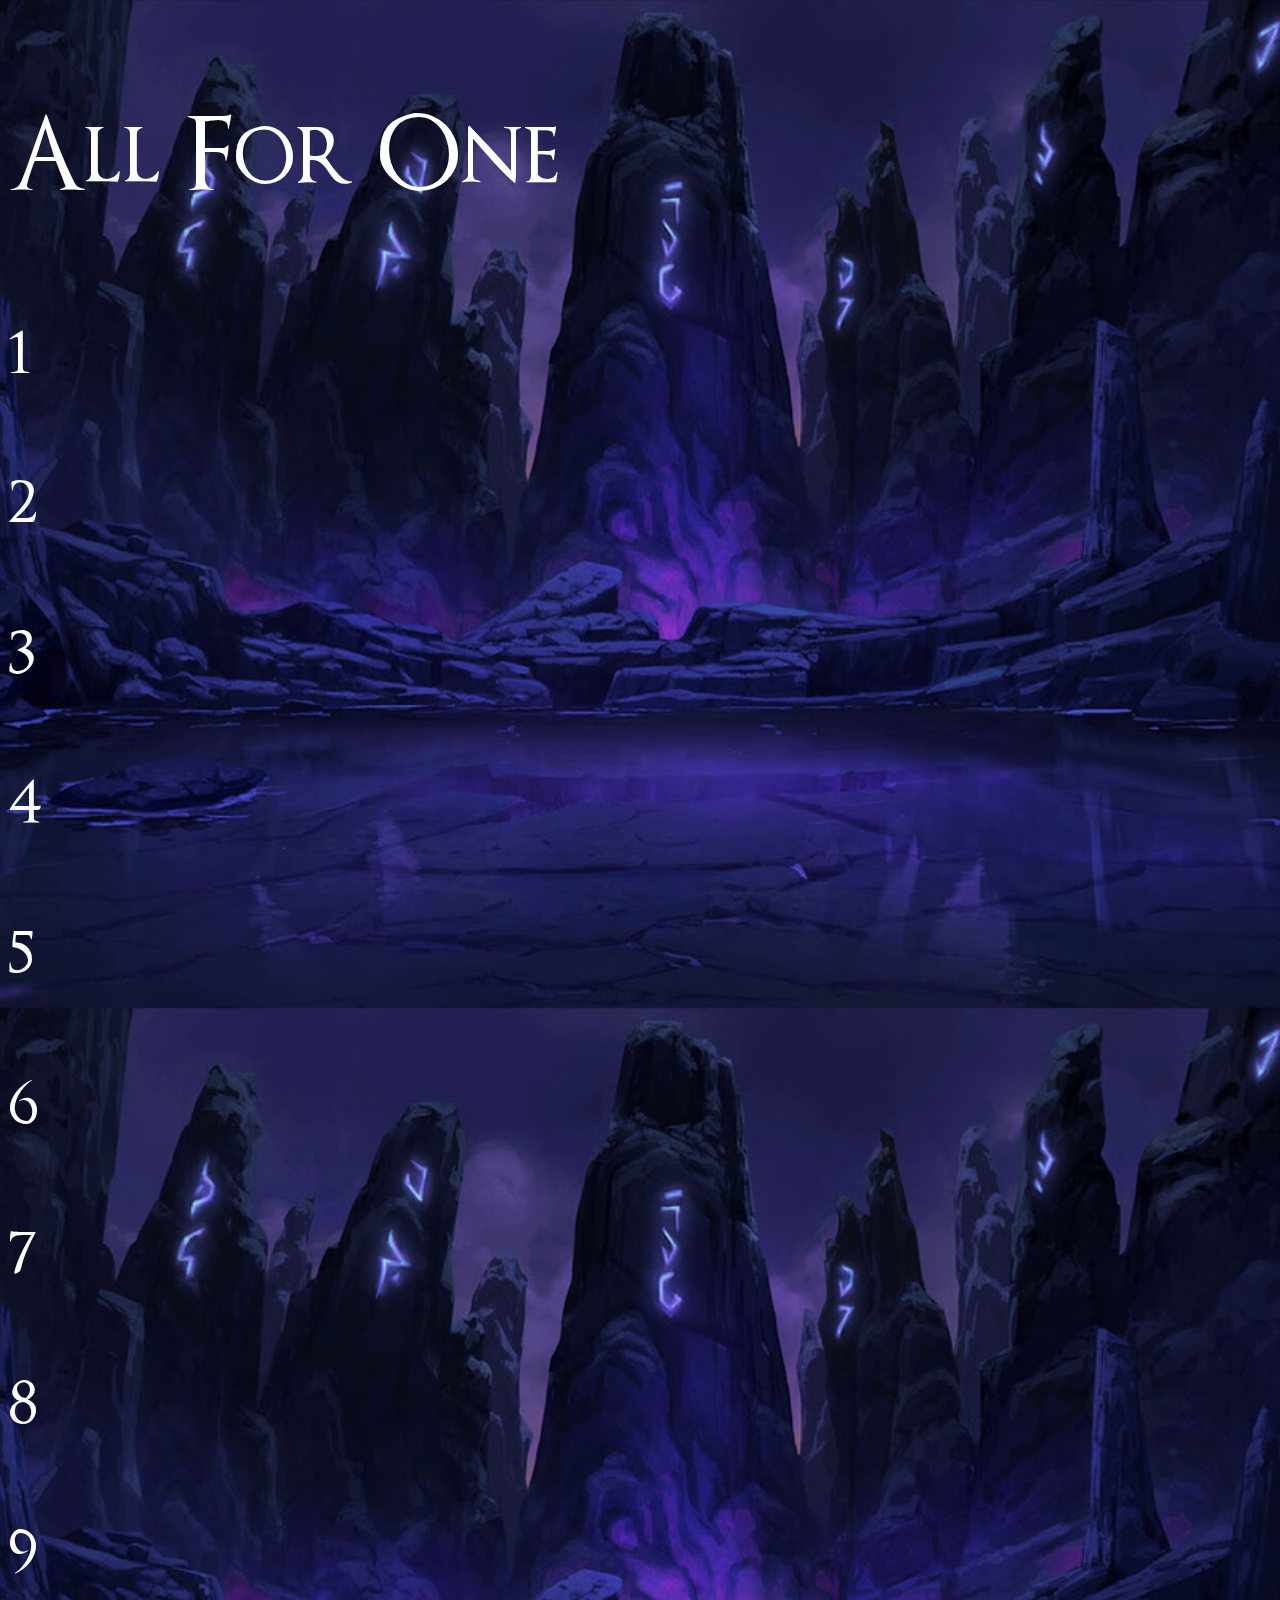
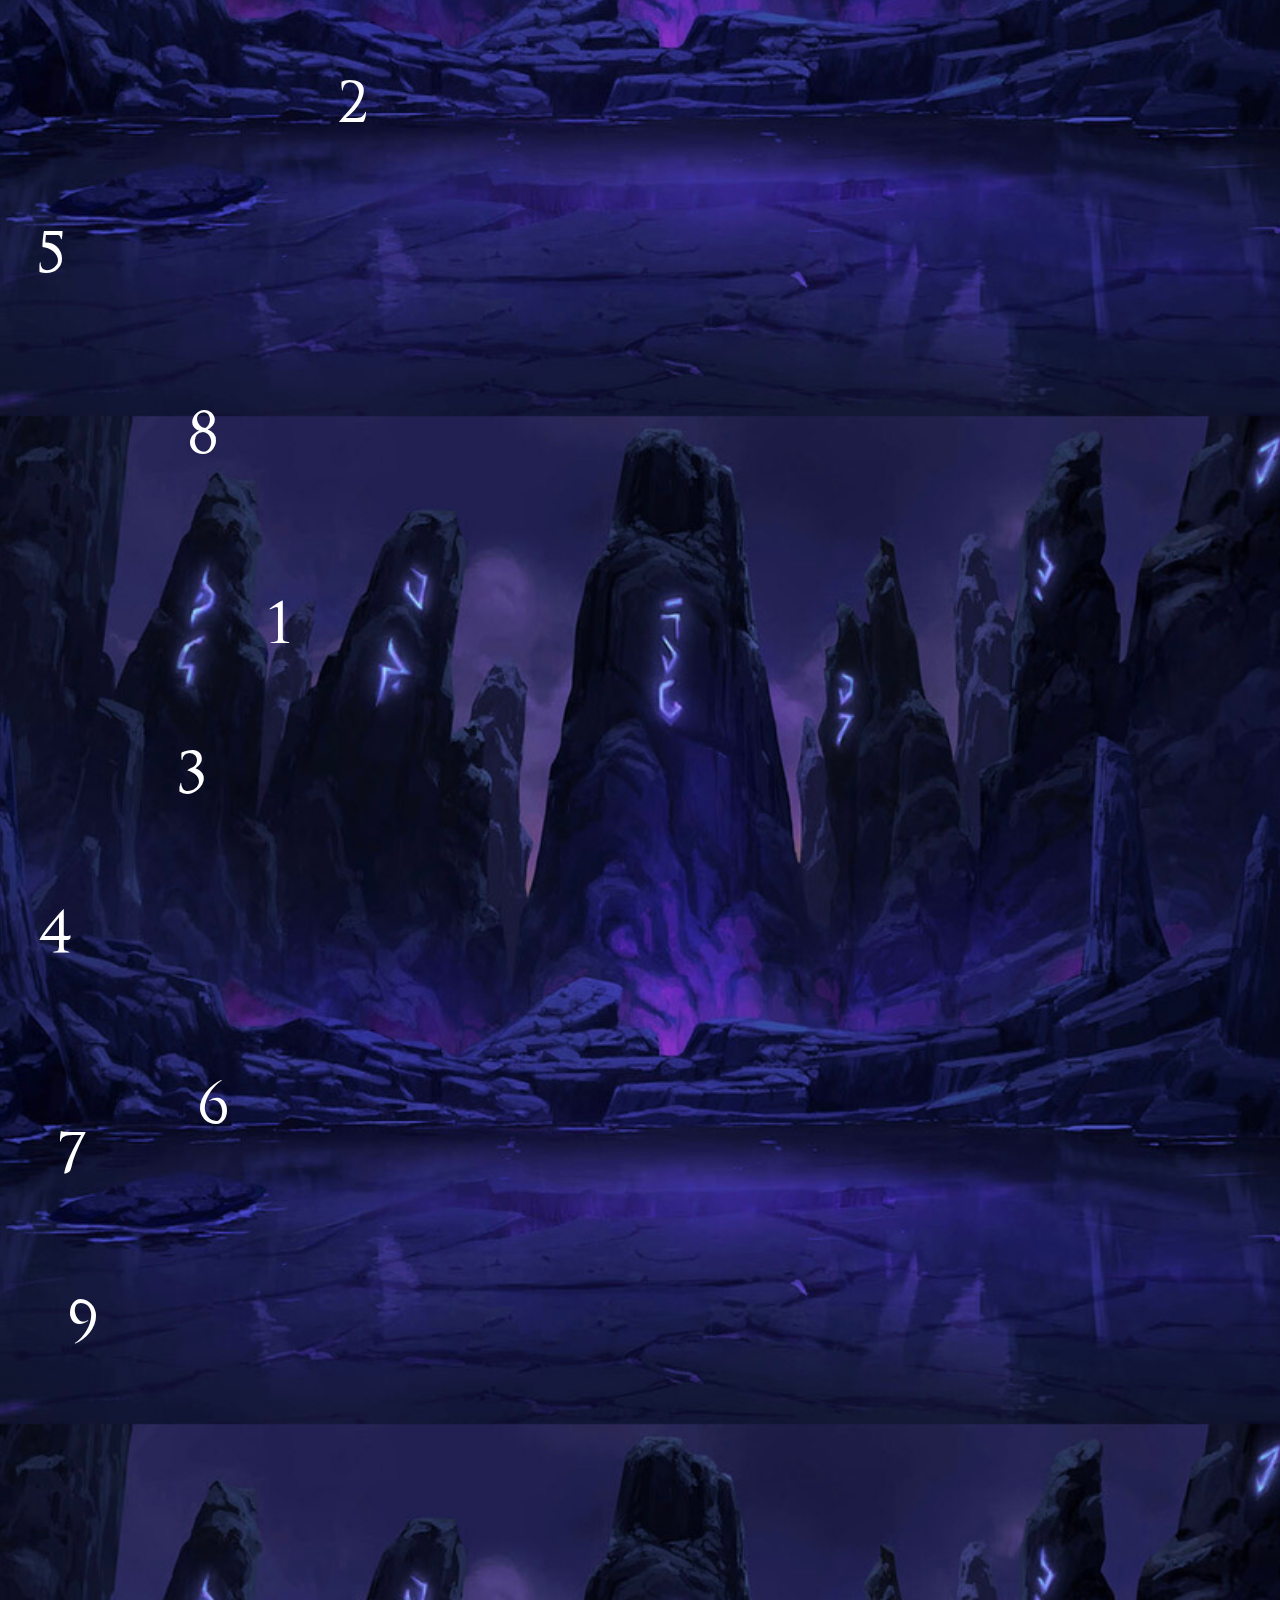
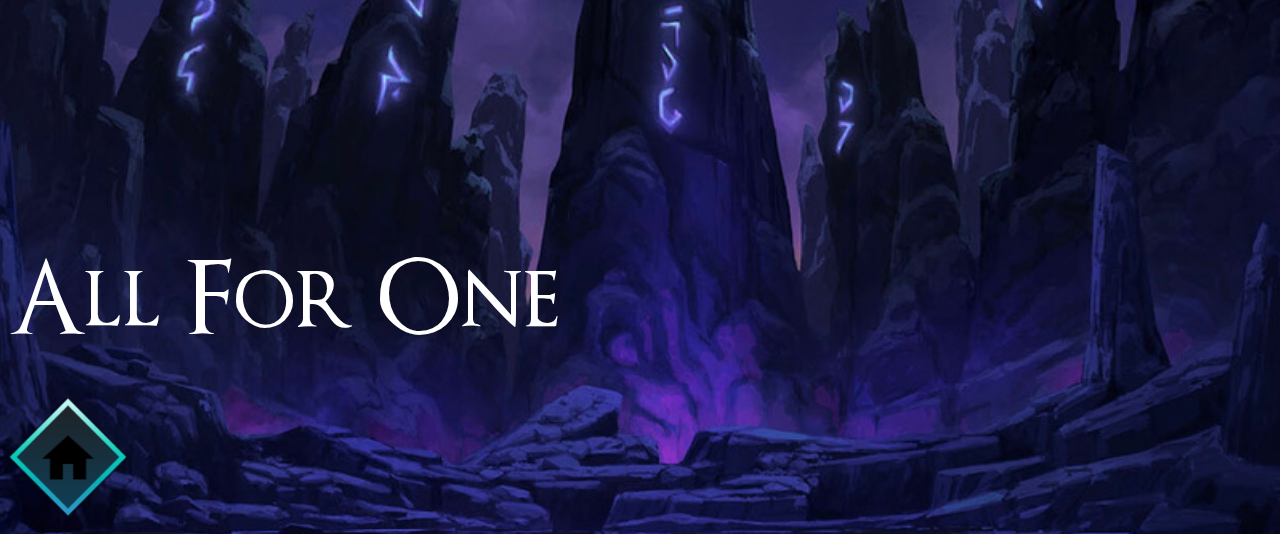
<file: index.html>
<!doctype html>
<html lang="en">
  <head>
    <!-- Required meta tags -->
    <meta charset="utf-8">
    <meta name="viewport" content="width=device-width, initial-scale=1">

    <!-- Bootstrap CSS -->
    <link href="https://cdn.jsdelivr.net/npm/bootstrap@5.1.3/dist/css/bootstrap.min.css" rel="stylesheet" integrity="sha384-1BmE4kWBq78iYhFldvKuhfTAU6auU8tT94WrHftjDbrCEXSU1oBoqyl2QvZ6jIW3" crossorigin="anonymous">
    <link rel="stylesheet" href="./css/wickedcss.min.css">
    <link rel="stylesheet" href="./css/style.css">

    <title>All for One</title>
  </head>
  <body class="homeBG">
    <div class="container-fluid">

      <div class="row pt-5 d-none d-sm-block d-lg-none">
        <div class="col-12 text-center">
         <p class="textWhite allForOneTxt font">All For One</p>
        </div>
      </div>

      <div class="row text-center pt-5 font">
        <div class="row pulse">
          <div class="col-4 d-none d-sm-block d-lg-none">
            <a href="./pages/Introductions.html" class="link"> <p class="textWhite numbersSize">1</p> </a>
          </div>
          <div class="col-4 d-none d-sm-block d-lg-none">
            <a href="./pages/Addition.html" class="link"> <p class="textWhite numbersSize">2</p> </a>
          </div>
          <div class="col-4 d-none d-sm-block d-lg-none">
            <a href="./pages/RiseShine.html" class="link"> <p class="textWhite numbersSize">3</p> </a>
          </div>
        </div>
        <div class="row pulse font">
          <div class="col-4 d-none d-sm-block d-lg-none">
            <a href="./pages/GreaterLess.html" class="link"> <p class="textWhite numbersSize">4</p> </a>
          </div>
          <div class="col-4 d-none d-sm-block d-lg-none">
            <a href="./pages/Stories.html" class="link"> <p class="textWhite numbersSize">5</p> </a>
          </div>
          <div class="col-4 d-none d-sm-block d-lg-none">
            <a href="./pages/Reverse.html" class="link"> <p class="textWhite numbersSize">6</p> </a> 
          </div>
        </div>
        <div class="row pulse">
          <div class="col-4 d-none d-sm-block d-lg-none">
            <a href="./pages/OddsEvens.html" class="link"> <p class="textWhite numbersSize">7</p> </a>  
          </div>
          <div class="col-4 d-none d-sm-block d-lg-none">
            <a href="./pages/Directory.html" class="link"> <p class="textWhite numbersSize">8</p> </a> 
          </div>
          <div class="col-4 d-none d-sm-block d-lg-none">
            <a href="./pages/Grub.html" class="link"> <p class="textWhite numbersSize">9</p> </a> 
          </div>
        </div>
      </div>
        <!---small + med -->

      <div class="row font">
        <div class="col-4 number2padding ">
          <p id="number2Click"class="textWhite numbersSize pulse d-none d-lg-block">2</p> 
        </div>
        <div class="col-4 text-center number5padding">
          <p id="number5Click"class="textWhite numbersSize pulse d-none d-lg-block">5</p> 
        </div>
        <div class="col-2 number8padding">
          <p id="number8Click"class="textWhite numbersSize pulse d-none d-lg-block">8</p> 
        </div>
      </div>
      <div class="row font">
        <div class="col-2 number1padding">
          <p id="number1Click"class="textWhite numbersSize pulse d-none d-lg-block">1</p>
        </div>
        <div class="col-2 number3padding">
          <p id="number3Click"class="textWhite numbersSize pulse d-none d-lg-block">3</p>
        </div>
        <div class="col-2 number4padding">
          <p id="number4Click"class="textWhite numbersSize pulse d-none d-lg-block">4</p>
        </div>
        <div class="col-2 number6padding">
          <p id="number6Click"class="textWhite numbersSize pulse d-none d-lg-block">6</p>
        </div>
        <div class="col-2 number7padding">
          <p id="number7Click"class="textWhite numbersSize pulse d-none d-lg-block">7</p>
        </div>
        <div class="col-1 number9padding">
          <p id="number9Click"class="textWhite numbersSize pulse d-none d-lg-block">9</p>
        </div>
      </div>
      <div class="row d-none d-lg-block font">
        <div class="col-12 text-center">
         <p class="textWhite allForOneTxt allForOneTxtPosition">All For One</p>
        </div>
      </div>
      <div class="row d-none d-lg-block">
        <div class="col-6">
          <a class="homeBtnposition" href="./index.html"><img src="./images/HomeBtn.png" alt="Home Button" width=120px></a>
        </div>
        <div class="col-1">
          <p id="byMe"class="textWhite byMePosition font">By: An Nguyen</p>
        </div>
      </div>
    </div>

    <!-- Optional JavaScript; choose one of the two! -->

    <!-- Option 1: Bootstrap Bundle with Popper -->
    <script src="https://cdn.jsdelivr.net/npm/bootstrap@5.1.3/dist/js/bootstrap.bundle.min.js" integrity="sha384-ka7Sk0Gln4gmtz2MlQnikT1wXgYsOg+OMhuP+IlRH9sENBO0LRn5q+8nbTov4+1p" crossorigin="anonymous"></script>
    <script src="./script/script.js"></script>
    <!-- Option 2: Separate Popper and Bootstrap JS -->
    <!--
    <script src="https://cdn.jsdelivr.net/npm/@popperjs/core@2.10.2/dist/umd/popper.min.js" integrity="sha384-7+zCNj/IqJ95wo16oMtfsKbZ9ccEh31eOz1HGyDuCQ6wgnyJNSYdrPa03rtR1zdB" crossorigin="anonymous"></script>
    <script src="https://cdn.jsdelivr.net/npm/bootstrap@5.1.3/dist/js/bootstrap.min.js" integrity="sha384-QJHtvGhmr9XOIpI6YVutG+2QOK9T+ZnN4kzFN1RtK3zEFEIsxhlmWl5/YESvpZ13" crossorigin="anonymous"></script>
    -->
  </body>
</html>
</file>
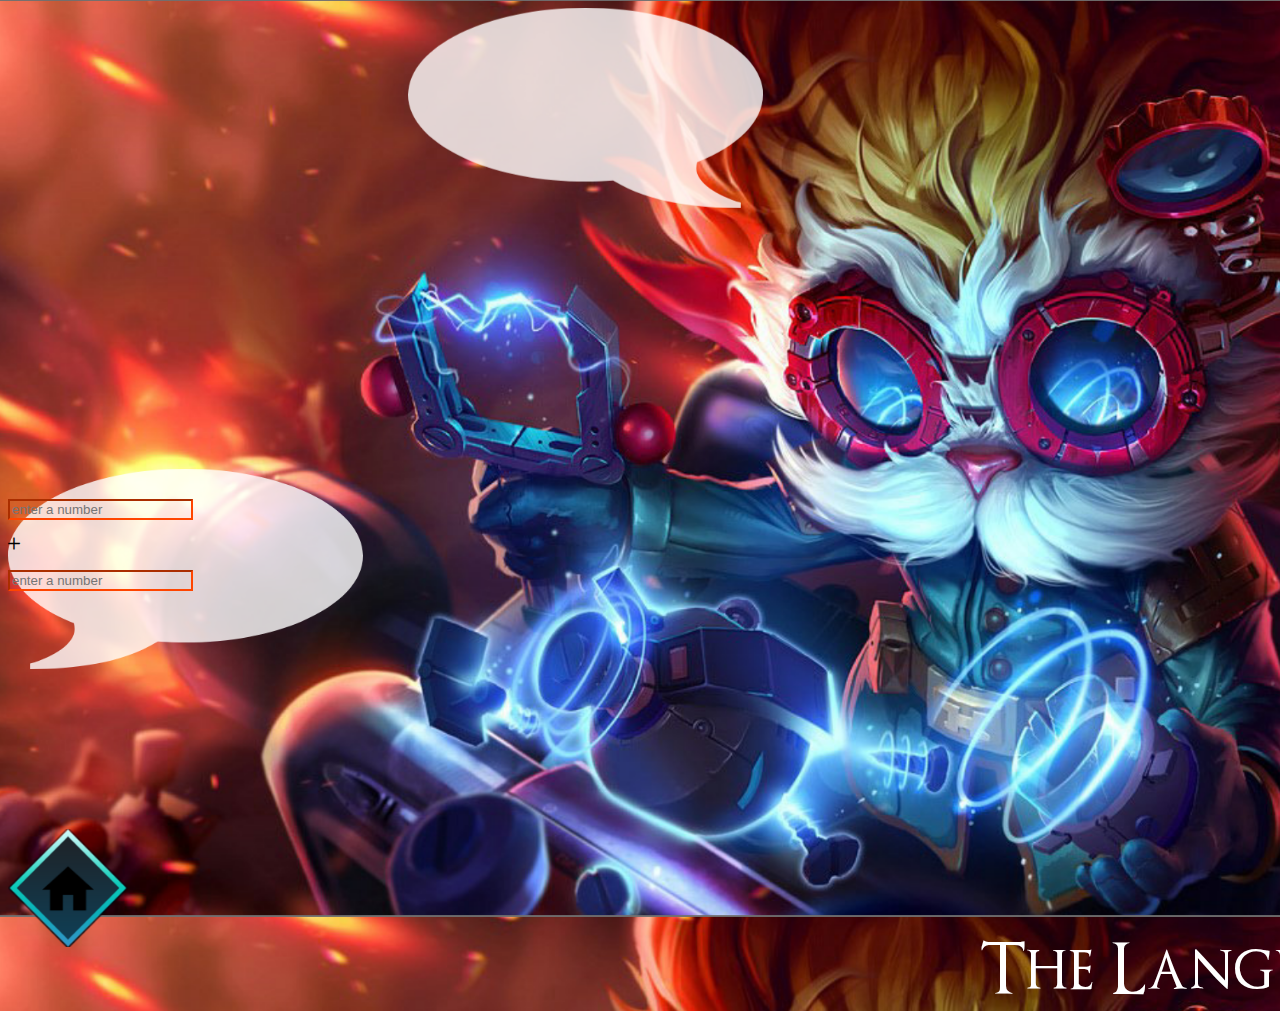
<file: pages/Addition.html>
<!doctype html>
<html lang="en">
  <head>
    <!-- Required meta tags -->
    <meta charset="utf-8">
    <meta name="viewport" content="width=device-width, initial-scale=1">

    <!-- Bootstrap CSS -->
    <link href="https://cdn.jsdelivr.net/npm/bootstrap@5.1.3/dist/css/bootstrap.min.css" rel="stylesheet" integrity="sha384-1BmE4kWBq78iYhFldvKuhfTAU6auU8tT94WrHftjDbrCEXSU1oBoqyl2QvZ6jIW3" crossorigin="anonymous">
    <link rel="stylesheet" href="../css/style.css">
    <link rel="stylesheet" href="../css/addition.css">

    <title>The Language of Addition</title>
  </head>
  <body class="HeimerBG">
      <div class="container-fluid">
          <div class="row">
              <div class="col-12">
                  <div class="HBubble1"></div>
                  <p id="response1"class="text1 text-center fontBold fontBig">Give me two numbesr to add!</p>
              </div>
          </div>
          <div class="row fontBold">
              <div class="col-12">
                  <div class="HBubble2">
                      <div class="text2 text-center">
                          <input id="num1" class="noBorderInputs"type="number" placeholder="enter a number"> 
                          <p>+</p> 
                          <input id="num2" class="noBorderInputs"type="number" placeholder="enter a number">
                      </div>
                  </div>
              </div>
          </div>
        <div class="row d-none d-lg-block">
            <div class="col-6">
              <a class="homeBtnAdd" href="../index.html"><img src="../images/HomeBtn.png" width=120px alt="Home Button"></a>
            </div>
            <div class="col-6">
                <p class="textWhite numbersSize titlePosition font">The Language of Addition</p>
            </div>
        </div>
      </div>

    <!-- Optional JavaScript; choose one of the two! -->

    <!-- Option 1: Bootstrap Bundle with Popper -->
    <script src="https://cdn.jsdelivr.net/npm/bootstrap@5.1.3/dist/js/bootstrap.bundle.min.js" integrity="sha384-ka7Sk0Gln4gmtz2MlQnikT1wXgYsOg+OMhuP+IlRH9sENBO0LRn5q+8nbTov4+1p" crossorigin="anonymous"></script>
      <script src="../script/Addition.js"></script>
    <!-- Option 2: Separate Popper and Bootstrap JS -->
    <!--
    <script src="https://cdn.jsdelivr.net/npm/@popperjs/core@2.10.2/dist/umd/popper.min.js" integrity="sha384-7+zCNj/IqJ95wo16oMtfsKbZ9ccEh31eOz1HGyDuCQ6wgnyJNSYdrPa03rtR1zdB" crossorigin="anonymous"></script>
    <script src="https://cdn.jsdelivr.net/npm/bootstrap@5.1.3/dist/js/bootstrap.min.js" integrity="sha384-QJHtvGhmr9XOIpI6YVutG+2QOK9T+ZnN4kzFN1RtK3zEFEIsxhlmWl5/YESvpZ13" crossorigin="anonymous"></script>
    -->
  </body>
</html>
</file>
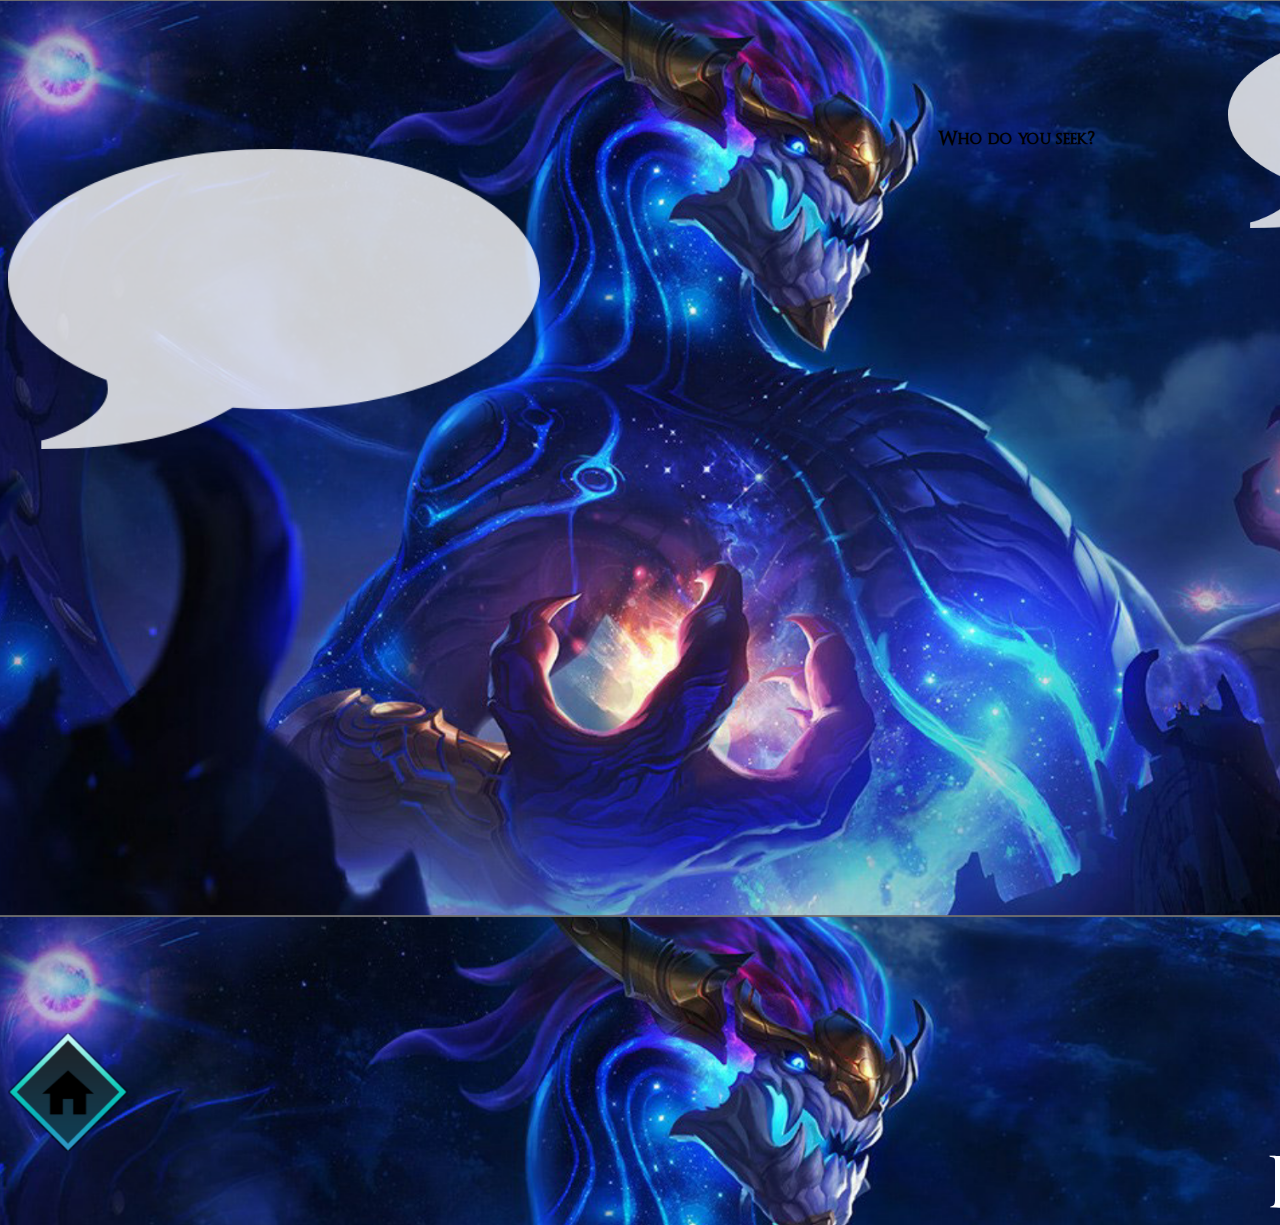
<file: pages/Directory.html>
<!doctype html>
<html lang="en">
  <head>
    <!-- Required meta tags -->
    <meta charset="utf-8">
    <meta name="viewport" content="width=device-width, initial-scale=1">

    <!-- Bootstrap CSS -->
    <link href="https://cdn.jsdelivr.net/npm/bootstrap@5.1.3/dist/css/bootstrap.min.css" rel="stylesheet" integrity="sha384-1BmE4kWBq78iYhFldvKuhfTAU6auU8tT94WrHftjDbrCEXSU1oBoqyl2QvZ6jIW3" crossorigin="anonymous">
    <link rel="stylesheet" href="../css/style.css">
    <link rel="stylesheet" href="../css/introductions.css">
    <link rel="stylesheet" href="../css/director.css">

    <title>Director of People</title>
  </head>
  <body class="AurelionBG">
      <div class="container-fluid">
          <div class="row">
              <div class="col-6">
                  <div class="ABubble1"></div>
                  <p id="response1"class="text1 text-center fontBold fontBig">Who do you seek?</p>
              </div>
          </div>
          <div class="row fontBold">
              <div class="col-6">
                  <div id="responseBubble" class="ABubble2"></div>
                  <div id="responseTxt"class="text2 text-center">
                    <p id="response2"></p>
                    <div id="hideDropDown" class="dropdown">
                        <button class="btn btn-secondary dropdown-toggle" type="button" id="dropdownMenuButton1" data-bs-toggle="dropdown" aria-expanded="false">
                          Seek By
                        </button>
                        <ul class="dropdown-menu" aria-labelledby="dropdownMenuButton1">
                          <li><a class="dropdown-item" data-bs-toggle="collapse" href="#collapseExample" role="button" aria-expanded="false" aria-controls="collapseExample">First Name</a></li>
                          <li><a class="dropdown-item" data-bs-toggle="collapse" href="#collapseExample1" role="button" aria-expanded="false" aria-controls="collapseExample1">Last Name</a></li>
                          <li><a class="dropdown-item" data-bs-toggle="collapse" href="#collapseExample2" role="button" aria-expanded="false" aria-controls="collapseExample2">Slack Name</a></li>
                          <li><a class="dropdown-item" data-bs-toggle="collapse" href="#collapseExample3" role="button" aria-expanded="false" aria-controls="collapseExample3">Email</a></li>
                          <li><a class="dropdown-item" data-bs-toggle="collapse" href="#collapseExample4" role="button" aria-expanded="false" aria-controls="collapseExample4">Hobbies</a></li>
                        </ul>
                        <div class="collapse" id="collapseExample">
                            <input id="firstName" class="noBorderInputs"type="text" placeholder="enter a first name">
                        </div>
                        <div class="collapse" id="collapseExample1">
                            <input id="lastName" class="noBorderInputs"type="text" placeholder="enter a last name">
                        </div>
                        <div class="collapse noBorderInputs" id="collapseExample2">
                            <input id="slackName" class="noBorderInputs"type="text" placeholder="enter a slack name">
                        </div>
                        <div class="collapse" id="collapseExample3">
                            <input id="email" class="noBorderInputs"type="text" placeholder="enter a email">
                        </div>
                        <div class="collapse" id="collapseExample4">
                            <input id="hobbies" class="noBorderInputs"type="text" placeholder="enter their hobbies">
                        </div>
                      </div>
                  </div>
              </div>
          </div>
        <div class="row d-none d-lg-block">
            <div class="col-6">
              <a id="homeBtn"class="homeBtnAdd" href="../index.html"><img src="../images/HomeBtn.png" width=120px alt="Home Button"></a>
            </div>
            <div class="col-4">
                <p id="title"class="textWhite numbersSize titlePosition font">Director of People</p>
            </div>
        </div>
      </div>

    <!-- Optional JavaScript; choose one of the two! -->

    <!-- Option 1: Bootstrap Bundle with Popper -->
    <script src="https://cdn.jsdelivr.net/npm/bootstrap@5.1.3/dist/js/bootstrap.bundle.min.js" integrity="sha384-ka7Sk0Gln4gmtz2MlQnikT1wXgYsOg+OMhuP+IlRH9sENBO0LRn5q+8nbTov4+1p" crossorigin="anonymous"></script>
      <script src="../script/Directory.js"></script>
    <!-- Option 2: Separate Popper and Bootstrap JS -->
    <!--
    <script src="https://cdn.jsdelivr.net/npm/@popperjs/core@2.10.2/dist/umd/popper.min.js" integrity="sha384-7+zCNj/IqJ95wo16oMtfsKbZ9ccEh31eOz1HGyDuCQ6wgnyJNSYdrPa03rtR1zdB" crossorigin="anonymous"></script>
    <script src="https://cdn.jsdelivr.net/npm/bootstrap@5.1.3/dist/js/bootstrap.min.js" integrity="sha384-QJHtvGhmr9XOIpI6YVutG+2QOK9T+ZnN4kzFN1RtK3zEFEIsxhlmWl5/YESvpZ13" crossorigin="anonymous"></script>
    -->
  </body>
</html>
</file>
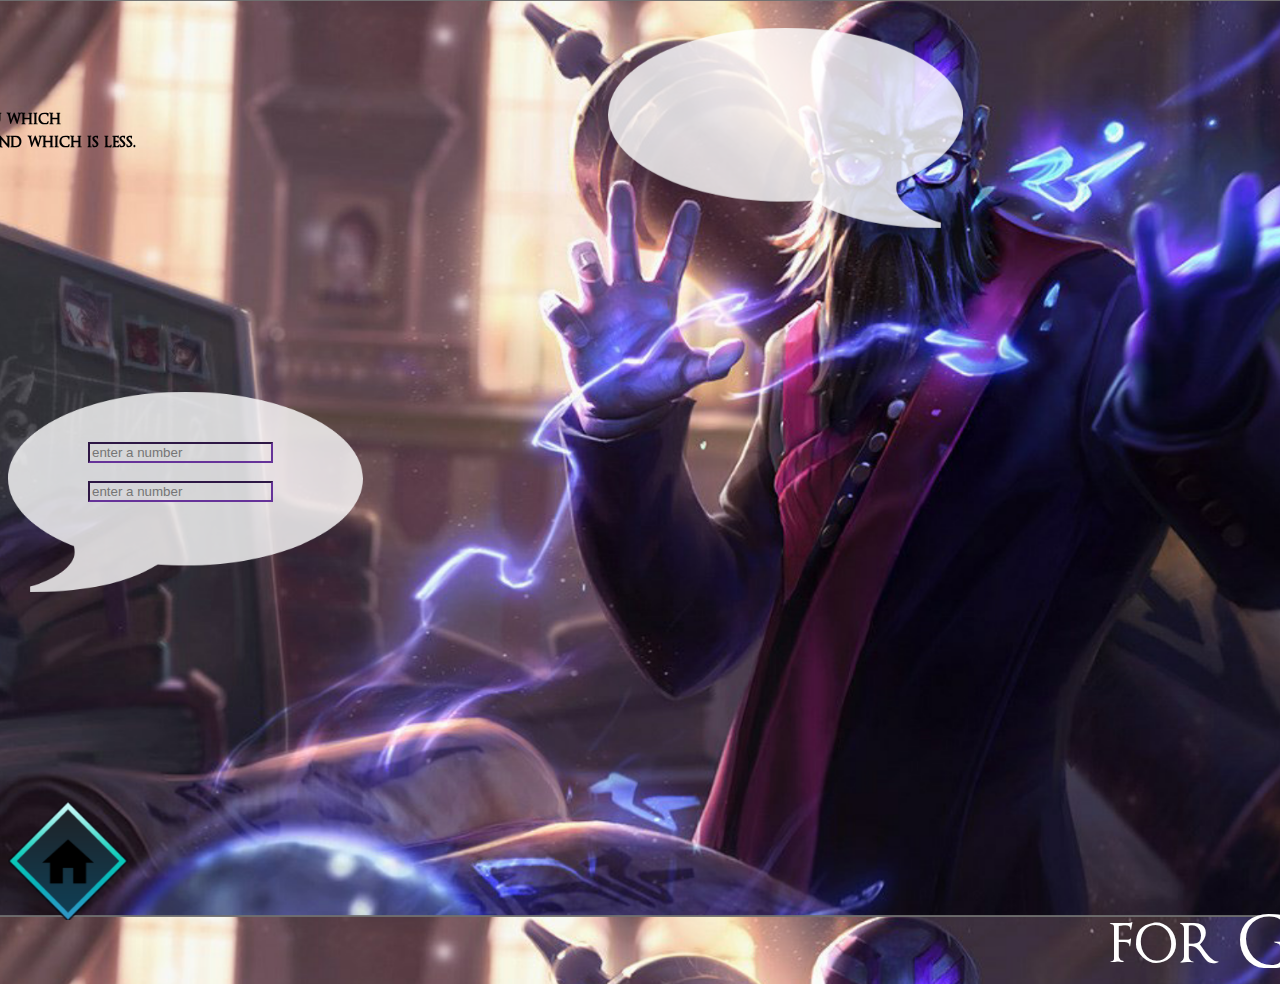
<file: pages/GreaterLess.html>
<!doctype html>
<html lang="en">
  <head>
    <!-- Required meta tags -->
    <meta charset="utf-8">
    <meta name="viewport" content="width=device-width, initial-scale=1">

    <!-- Bootstrap CSS -->
    <link href="https://cdn.jsdelivr.net/npm/bootstrap@5.1.3/dist/css/bootstrap.min.css" rel="stylesheet" integrity="sha384-1BmE4kWBq78iYhFldvKuhfTAU6auU8tT94WrHftjDbrCEXSU1oBoqyl2QvZ6jIW3" crossorigin="anonymous">
    <link rel="stylesheet" href="../css/style.css">
    <link rel="stylesheet" href="../css/introductions.css">
    <link rel="stylesheet" href="../css/greaterLess.css">

    <title>for Greater or for Less?</title>
  </head>
  <body class="RyzeBG">
      <div class="container-fluid">
          <div class="row">
              <div class="col-12">
                  <div class="RBubble1"></div>
                  <p id="response1"class="text1 text-center fontBold fontBig">I will reveal to you which <br> number is greater and which is less.</p>
              </div>
          </div>
          <div class="row fontBold">
              <div class="col-6">
                  <div class="RBubble2"></div>
                    <div class="text2">
                      <input id="num1"class="noBorderInputs"type="number" placeholder="enter a number"> <br> <br> 
                      <input id="num2"class="noBorderInputs"type="number" placeholder="enter a number">
                     </div>
              </div>
          </div>
        <div class="row d-none d-lg-block">
            <div class="col-6">
              <a class="homeBtngreater" href="../index.html"><img src="../images/HomeBtn.png" width=120px alt="Home Button"></a>
            </div>
            <div class="col-5">
                <p class="textWhite numbersSize titlePosition font">for Greater or for Less?</p>
            </div>
        </div>
      </div>

    <!-- Optional JavaScript; choose one of the two! -->

    <!-- Option 1: Bootstrap Bundle with Popper -->
    <script src="https://cdn.jsdelivr.net/npm/bootstrap@5.1.3/dist/js/bootstrap.bundle.min.js" integrity="sha384-ka7Sk0Gln4gmtz2MlQnikT1wXgYsOg+OMhuP+IlRH9sENBO0LRn5q+8nbTov4+1p" crossorigin="anonymous"></script>
    <script src="../script/GreaterLess.js"></script>
    <!-- Option 2: Separate Popper and Bootstrap JS -->
    <!--
    <script src="https://cdn.jsdelivr.net/npm/@popperjs/core@2.10.2/dist/umd/popper.min.js" integrity="sha384-7+zCNj/IqJ95wo16oMtfsKbZ9ccEh31eOz1HGyDuCQ6wgnyJNSYdrPa03rtR1zdB" crossorigin="anonymous"></script>
    <script src="https://cdn.jsdelivr.net/npm/bootstrap@5.1.3/dist/js/bootstrap.min.js" integrity="sha384-QJHtvGhmr9XOIpI6YVutG+2QOK9T+ZnN4kzFN1RtK3zEFEIsxhlmWl5/YESvpZ13" crossorigin="anonymous"></script>
    -->
  </body>
</html>
</file>
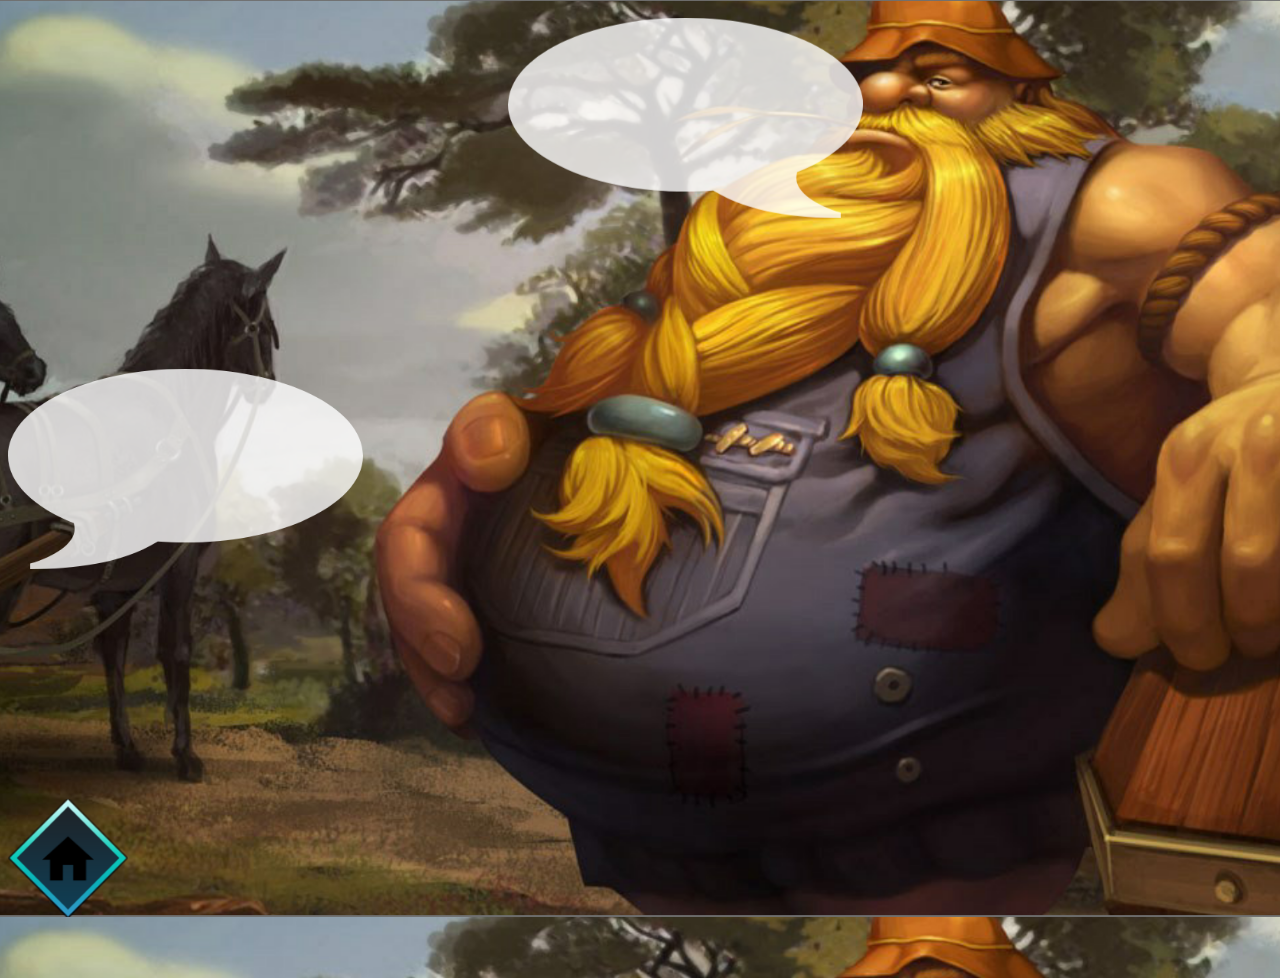
<file: pages/Grub.html>
<!doctype html>
<html lang="en">
  <head>
    <!-- Required meta tags -->
    <meta charset="utf-8">
    <meta name="viewport" content="width=device-width, initial-scale=1">

    <!-- Bootstrap CSS -->
    <link href="https://cdn.jsdelivr.net/npm/bootstrap@5.1.3/dist/css/bootstrap.min.css" rel="stylesheet" integrity="sha384-1BmE4kWBq78iYhFldvKuhfTAU6auU8tT94WrHftjDbrCEXSU1oBoqyl2QvZ6jIW3" crossorigin="anonymous">
    <link rel="stylesheet" href="../css/style.css">
    <link rel="stylesheet" href="../css/introductions.css">
    <link rel="stylesheet" href="../css/grub.css">

    <title>Grubtivities</title>
  </head>
  <body class="GragasBG">
      <div class="container-fluid">
          <div class="row">
              <div class="col-12">
                  <div class="GBubble1"></div>
                  <p id="response1" class="text1 text-center fontBold fontBig">Where ya want to eat?</p>
              </div>
          </div>
          <div class="row fontBold">
              <div class="col-12">
                  <div class="GBubble2"></div>
                  <div class="text-center text2">
                      <input id="category"class="noBorderInputs"type="text" placeholder="Asian or American or Random" size="27">
                      <br><br>
                      <button id="decideBtn"type="button" class="btn btn-dark">Decide</button>
                  </div>
              </div>
          </div>
        <div class="row d-none d-lg-block">
            <div class="col-6">
              <a class="homeBtnGrub" href="../index.html"><img src="../images/HomeBtn.png" width=120px alt="Home Button"></a>
            </div>
            <div class="col-2">
                <p class="textWhite numbersSize titlePosition font">Grubtivities</p>
            </div>
        </div>
      </div>

    <!-- Optional JavaScript; choose one of the two! -->

    <!-- Option 1: Bootstrap Bundle with Popper -->
    <script src="https://cdn.jsdelivr.net/npm/bootstrap@5.1.3/dist/js/bootstrap.bundle.min.js" integrity="sha384-ka7Sk0Gln4gmtz2MlQnikT1wXgYsOg+OMhuP+IlRH9sENBO0LRn5q+8nbTov4+1p" crossorigin="anonymous"></script>
      <script src="../script/Grub.js"></script>
    <!-- Option 2: Separate Popper and Bootstrap JS -->
    <!--
    <script src="https://cdn.jsdelivr.net/npm/@popperjs/core@2.10.2/dist/umd/popper.min.js" integrity="sha384-7+zCNj/IqJ95wo16oMtfsKbZ9ccEh31eOz1HGyDuCQ6wgnyJNSYdrPa03rtR1zdB" crossorigin="anonymous"></script>
    <script src="https://cdn.jsdelivr.net/npm/bootstrap@5.1.3/dist/js/bootstrap.min.js" integrity="sha384-QJHtvGhmr9XOIpI6YVutG+2QOK9T+ZnN4kzFN1RtK3zEFEIsxhlmWl5/YESvpZ13" crossorigin="anonymous"></script>
    -->
  </body>
</html>
</file>
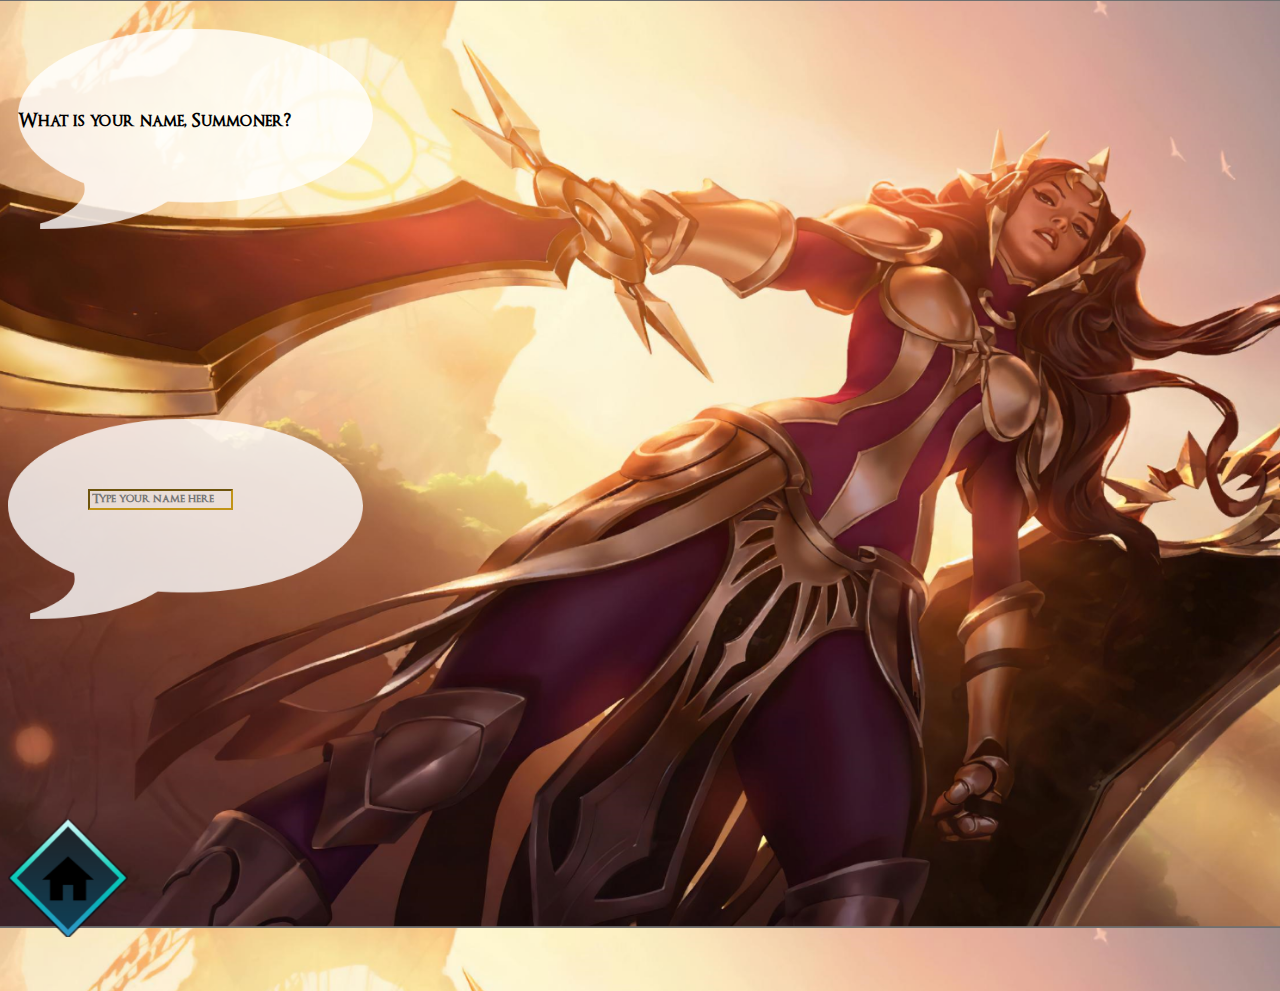
<file: pages/Introductions.html>
<!doctype html>
<html lang="en">
  <head>
    <!-- Required meta tags -->
    <meta charset="utf-8">
    <meta name="viewport" content="width=device-width, initial-scale=1">

    <!-- Bootstrap CSS -->
    <link href="https://cdn.jsdelivr.net/npm/bootstrap@5.1.3/dist/css/bootstrap.min.css" rel="stylesheet" integrity="sha384-1BmE4kWBq78iYhFldvKuhfTAU6auU8tT94WrHftjDbrCEXSU1oBoqyl2QvZ6jIW3" crossorigin="anonymous">
    <link rel="stylesheet" href="../css/style.css">
    <link rel="stylesheet" href="../css/introductions.css">
    <title>Introductions</title>
  </head>
  <body class="LeonaBG">
    <div class="container-fluid">
        <!-- <div class="row">
            <div class="col-6">
                <p class="textWhite numbersSize Introductionspadding">Introductions</p>
            </div>
        </div> -->
        <div class="row">
            <div class="col-12 d-flex justify-content-end">
                <div class="Bubbl1">
                    <p id="response1"class="Txt1 text-center fontBold fontBig">What is your name, Summoner?</p>
                </div>
            </div>
        </div>
        <div class="row">
            <div class="col-12">
                <div class="Bubbl2">
                    <input id="name1" class="Txt2 fontBold" type="text" placeholder="Type your name here">
                </div>
            </div>
        </div>
        <div class="row d-none d-lg-block">
            <div class="col-6">
              <a class="homeBtnIntro" href="../index.html"><img src="../images/HomeBtn.png" width=120px alt="Home Button"></a>
            </div>
            <div class="col-3">
                <p class="textWhite numbersSize Introductionspadding font">Introductions</p>
            </div>
        </div>
    </div>
    

    <!-- Optional JavaScript; choose one of the two! -->

    <!-- Option 1: Bootstrap Bundle with Popper -->
    <script src="https://cdn.jsdelivr.net/npm/bootstrap@5.1.3/dist/js/bootstrap.bundle.min.js" integrity="sha384-ka7Sk0Gln4gmtz2MlQnikT1wXgYsOg+OMhuP+IlRH9sENBO0LRn5q+8nbTov4+1p" crossorigin="anonymous"></script>
    <script src="../script/Introductions.js"></script>
    <!-- Option 2: Separate Popper and Bootstrap JS -->
    <!--
    <script src="https://cdn.jsdelivr.net/npm/@popperjs/core@2.10.2/dist/umd/popper.min.js" integrity="sha384-7+zCNj/IqJ95wo16oMtfsKbZ9ccEh31eOz1HGyDuCQ6wgnyJNSYdrPa03rtR1zdB" crossorigin="anonymous"></script>
    <script src="https://cdn.jsdelivr.net/npm/bootstrap@5.1.3/dist/js/bootstrap.min.js" integrity="sha384-QJHtvGhmr9XOIpI6YVutG+2QOK9T+ZnN4kzFN1RtK3zEFEIsxhlmWl5/YESvpZ13" crossorigin="anonymous"></script>
    -->
  </body>
</html>
</file>
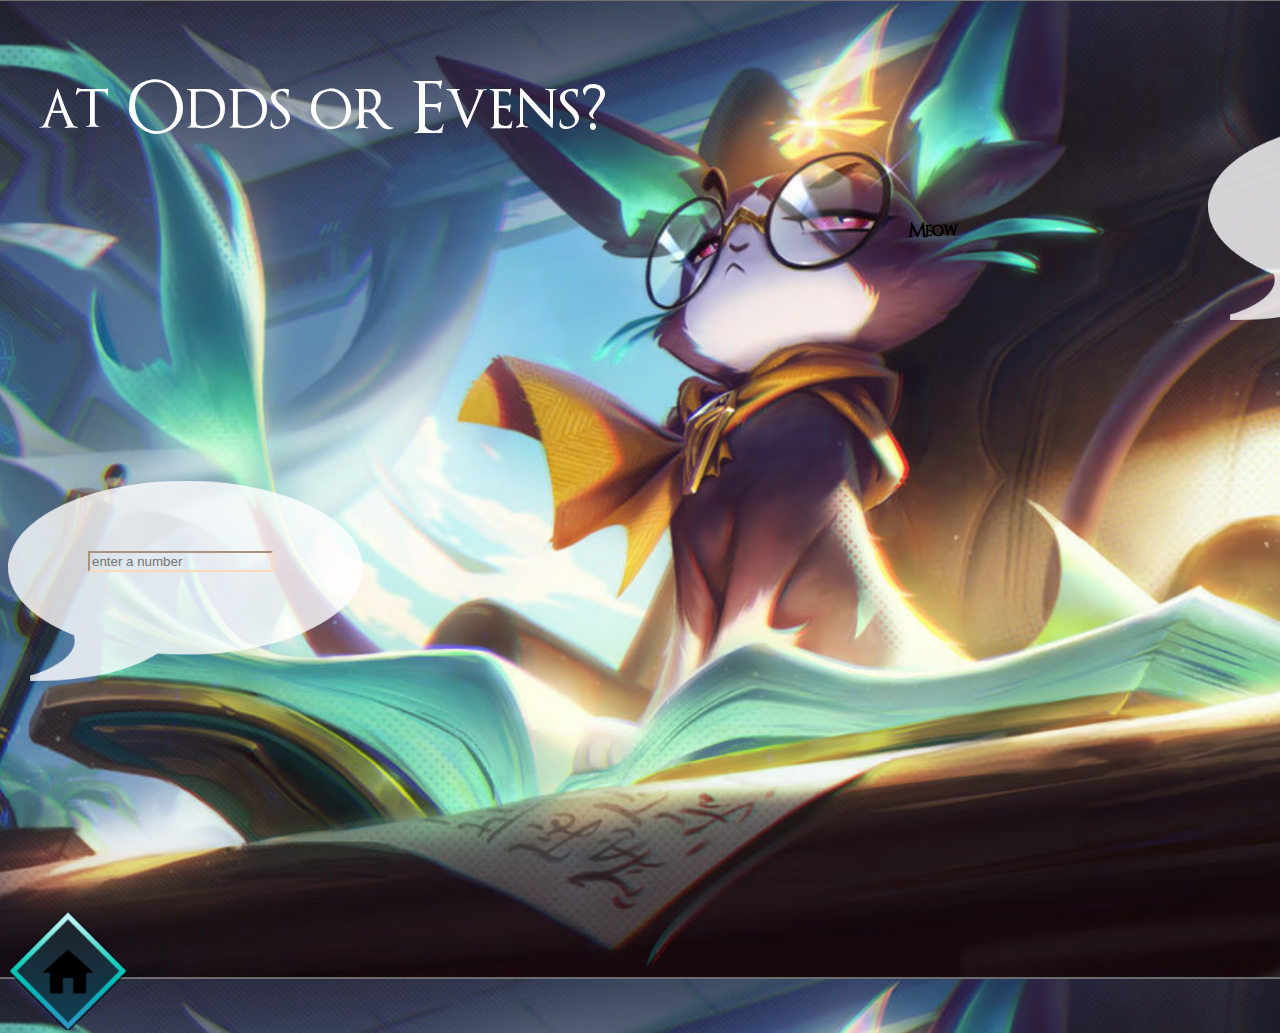
<file: pages/OddsEvens.html>
<!doctype html>
<html lang="en">
  <head>
    <!-- Required meta tags -->
    <meta charset="utf-8">
    <meta name="viewport" content="width=device-width, initial-scale=1">

    <!-- Bootstrap CSS -->
    <link href="https://cdn.jsdelivr.net/npm/bootstrap@5.1.3/dist/css/bootstrap.min.css" rel="stylesheet" integrity="sha384-1BmE4kWBq78iYhFldvKuhfTAU6auU8tT94WrHftjDbrCEXSU1oBoqyl2QvZ6jIW3" crossorigin="anonymous">
    <link rel="stylesheet" href="../css/style.css">
    <link rel="stylesheet" href="../css/introductions.css">
    <link rel="stylesheet" href="../css/oddsevens.css">

    <title>at Odds or Evens?</title>
  </head>
  <body class="YuumiBG">
      <div class="container-fluid">
          <div class="row">
              <div class="col-12">
                  <p class="textWhite numbersSize TitlePadding font">at Odds or Evens?</p>
              </div>
          </div>
          <div class="row">
              <div class="col-6">
                  <div class="YBubble1"></div>
                  <p id="response1"class="text1 text-center fontBold fontBig">Meow</p>
              </div>
          </div>
          <div class="row fontBold">
              <div class="col-6">
                  <div class="YBubble2"></div>
                  <div class="text2">
                      <input id="num1"class="noBorderInputs"type="number" placeholder="enter a number">
                </div>
              </div>
          </div>
        <div class="row d-none d-lg-block">
            <div class="col-6">
              <a class="homeBtnOddsEvens" href="../index.html"><img src="../images/HomeBtn.png" width=120px alt="Home Button"></a>
            </div>
        </div>
      </div>

    <!-- Optional JavaScript; choose one of the two! -->

    <!-- Option 1: Bootstrap Bundle with Popper -->
    <script src="https://cdn.jsdelivr.net/npm/bootstrap@5.1.3/dist/js/bootstrap.bundle.min.js" integrity="sha384-ka7Sk0Gln4gmtz2MlQnikT1wXgYsOg+OMhuP+IlRH9sENBO0LRn5q+8nbTov4+1p" crossorigin="anonymous"></script>
      <script src="../script/OdssEvens.js"></script>
    <!-- Option 2: Separate Popper and Bootstrap JS -->
    <!--
    <script src="https://cdn.jsdelivr.net/npm/@popperjs/core@2.10.2/dist/umd/popper.min.js" integrity="sha384-7+zCNj/IqJ95wo16oMtfsKbZ9ccEh31eOz1HGyDuCQ6wgnyJNSYdrPa03rtR1zdB" crossorigin="anonymous"></script>
    <script src="https://cdn.jsdelivr.net/npm/bootstrap@5.1.3/dist/js/bootstrap.min.js" integrity="sha384-QJHtvGhmr9XOIpI6YVutG+2QOK9T+ZnN4kzFN1RtK3zEFEIsxhlmWl5/YESvpZ13" crossorigin="anonymous"></script>
    -->
  </body>
</html>
</file>
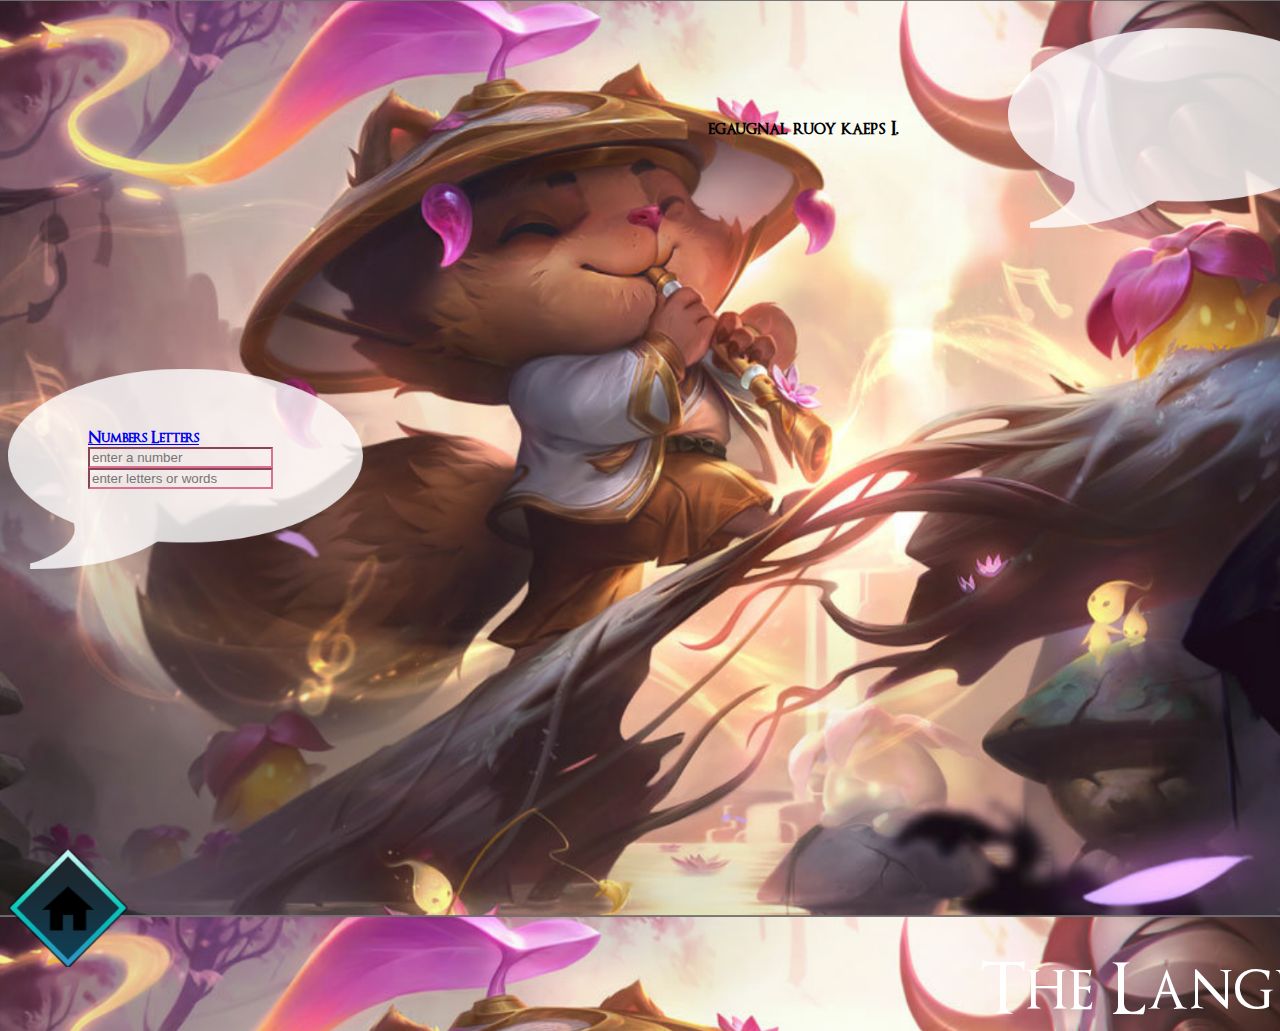
<file: pages/Reverse.html>
<!doctype html>
<html lang="en">
  <head>
    <!-- Required meta tags -->
    <meta charset="utf-8">
    <meta name="viewport" content="width=device-width, initial-scale=1">

    <!-- Bootstrap CSS -->
    <link href="https://cdn.jsdelivr.net/npm/bootstrap@5.1.3/dist/css/bootstrap.min.css" rel="stylesheet" integrity="sha384-1BmE4kWBq78iYhFldvKuhfTAU6auU8tT94WrHftjDbrCEXSU1oBoqyl2QvZ6jIW3" crossorigin="anonymous">
    <link rel="stylesheet" href="../css/style.css">
    <link rel="stylesheet" href="../css/introductions.css">
    <link rel="stylesheet" href="../css/reverse.css">

    <title>The Language of Reverse</title>
  </head>
  <body class="TeemoBG">
      <div class="container-fluid">
          <div class="row">
              <div class="col-6">
                <div class="TBubble1"></div>
                <p id="response1"class="text1 text-center fontBold fontBig">egaugnal ruoy kaeps I.</p>
              </div>
          </div>
          <div class="row fontBold">
              <div class="col-6">
                  <div class="TBubble2"></div>
                  <div class="text2">
                      <a id="numBtn"class="btn btn-dark" data-bs-toggle="collapse" href="#collapseExample" role="button" aria-expanded="false" aria-controls="collapseExample">
                        Numbers
                      </a>
                      <a id="letterBtn"class="btn btn-dark" data-bs-toggle="collapse" href="#collapseExample1" role="button" aria-expanded="false" aria-controls="collapseExample1">
                        Letters
                    </a>
                    <div class="collapse" id="collapseExample">
                      <input id="numInput"class="noBorderInputs"type="number" placeholder="enter a number">
                    </div>
                    <div class="collapse" id="collapseExample1">
                        <input id="letterInput" class="noBorderInputs" type="text" placeholder="enter letters or words">
                    </div>

                  </div>
              </div>
          </div>
        <div class="row d-none d-lg-block">
            <div class="col-6">
              <a class="homeBtnAdd" href="../index.html"><img src="../images/HomeBtn.png" width=120px alt="Home Button"></a>
            </div>
            <div class="col-6">
                <p class=" text-center textWhite numbersSize titlePosition font">The Language of Reverse</p>
            </div>
        </div>
      </div>

    <!-- Optional JavaScript; choose one of the two! -->

    <!-- Option 1: Bootstrap Bundle with Popper -->
    <script src="https://cdn.jsdelivr.net/npm/bootstrap@5.1.3/dist/js/bootstrap.bundle.min.js" integrity="sha384-ka7Sk0Gln4gmtz2MlQnikT1wXgYsOg+OMhuP+IlRH9sENBO0LRn5q+8nbTov4+1p" crossorigin="anonymous"></script>
      <script src="../script/Reverse.js"></script>
    <!-- Option 2: Separate Popper and Bootstrap JS -->
    <!--
    <script src="https://cdn.jsdelivr.net/npm/@popperjs/core@2.10.2/dist/umd/popper.min.js" integrity="sha384-7+zCNj/IqJ95wo16oMtfsKbZ9ccEh31eOz1HGyDuCQ6wgnyJNSYdrPa03rtR1zdB" crossorigin="anonymous"></script>
    <script src="https://cdn.jsdelivr.net/npm/bootstrap@5.1.3/dist/js/bootstrap.min.js" integrity="sha384-QJHtvGhmr9XOIpI6YVutG+2QOK9T+ZnN4kzFN1RtK3zEFEIsxhlmWl5/YESvpZ13" crossorigin="anonymous"></script>
    -->
  </body>
</html>
</file>
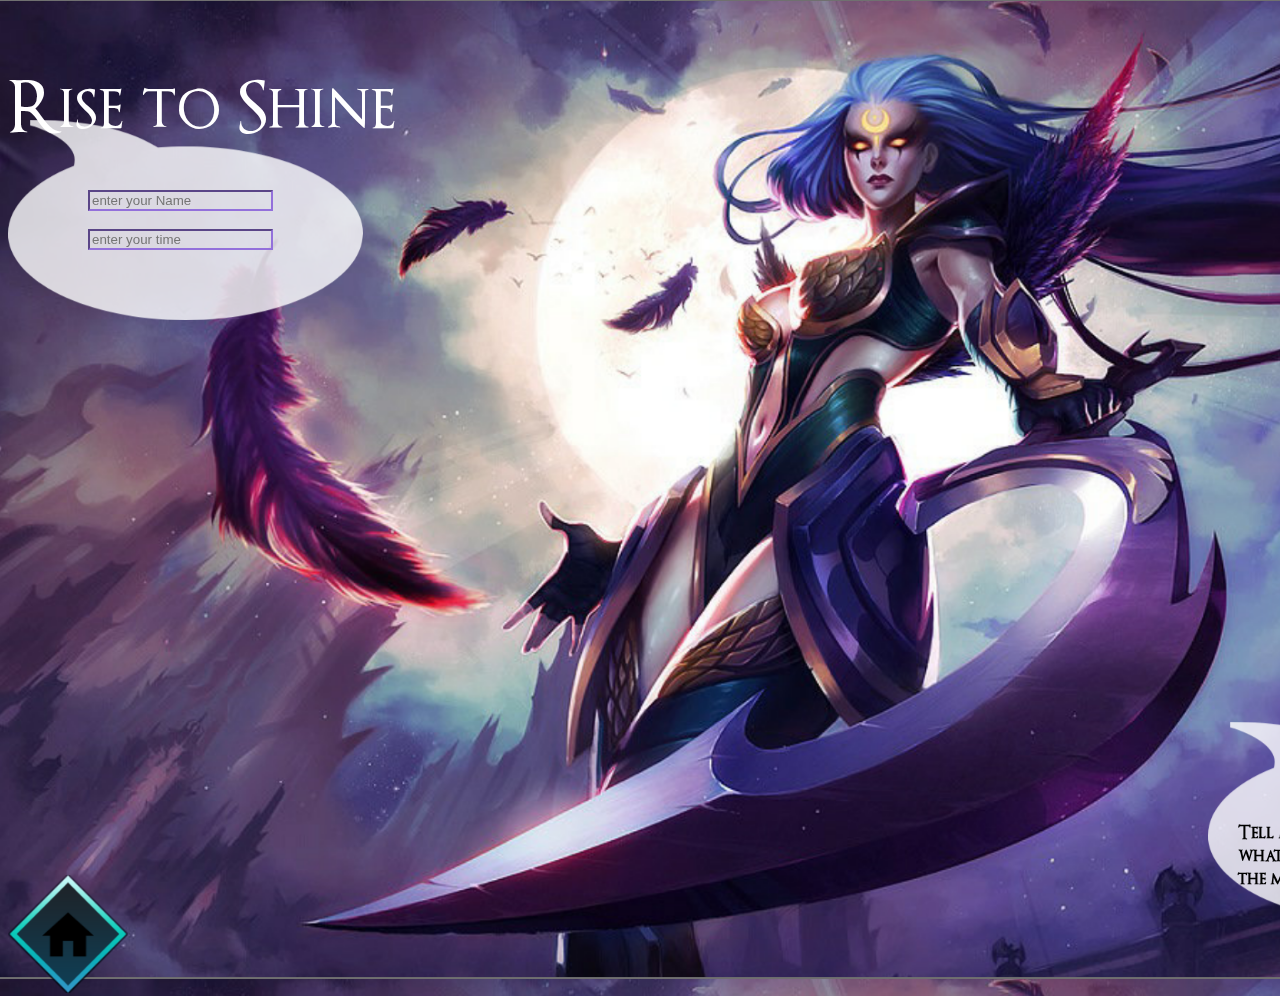
<file: pages/RiseShine.html>
<!doctype html>
<html lang="en">
  <head>
    <!-- Required meta tags -->
    <meta charset="utf-8">
    <meta name="viewport" content="width=device-width, initial-scale=1">

    <!-- Bootstrap CSS -->
    <link href="https://cdn.jsdelivr.net/npm/bootstrap@5.1.3/dist/css/bootstrap.min.css" rel="stylesheet" integrity="sha384-1BmE4kWBq78iYhFldvKuhfTAU6auU8tT94WrHftjDbrCEXSU1oBoqyl2QvZ6jIW3" crossorigin="anonymous">
    <link rel="stylesheet" href="../css/style.css">
    <link rel="stylesheet" href="../css/riseShine.css">

    <title>Rise to Shine</title>
  </head>
  <body class="DianaBG">
      <div class="container-fluid">
          <div class="row">
              <div class="col-12 d-flex justify-content-end">
                  <p class="textWhite numbersSize titlePosition font">Rise to Shine</p>
              </div>
          </div>
          <div class="row font">
              <div class="col-4">
                  <div class="DBubble1"></div>
                  <div class="text1">
                    <input id="name1" class="noBorderInputs"type="text" placeholder="enter your Name"> <br> <br> 
                    <input id="time1" class="noBorderInputs"type="text" placeholder="enter your time">
                  </div>
              </div>
          </div>
        <div class="row d-none d-lg-block">
            <div class="col-6">
              <a class="homeBtnrise" href="../index.html"><img src="../images/HomeBtn.png" width=120px alt="Home Button"></a>
            </div>
            <div class="col-2">
                <div class="DBubble2"></div>
                <p id="response1" class="text2 text-center fontBold fontBig">Tell me your name and <br> what time you betrayed <br> the moon.</p>
            </div>
        </div>
      </div>

    <!-- Optional JavaScript; choose one of the two! -->

    <!-- Option 1: Bootstrap Bundle with Popper -->
    <script src="https://cdn.jsdelivr.net/npm/bootstrap@5.1.3/dist/js/bootstrap.bundle.min.js" integrity="sha384-ka7Sk0Gln4gmtz2MlQnikT1wXgYsOg+OMhuP+IlRH9sENBO0LRn5q+8nbTov4+1p" crossorigin="anonymous"></script>
      <script src="../script/RiseShine.js"></script>
    <!-- Option 2: Separate Popper and Bootstrap JS -->
    <!--
    <script src="https://cdn.jsdelivr.net/npm/@popperjs/core@2.10.2/dist/umd/popper.min.js" integrity="sha384-7+zCNj/IqJ95wo16oMtfsKbZ9ccEh31eOz1HGyDuCQ6wgnyJNSYdrPa03rtR1zdB" crossorigin="anonymous"></script>
    <script src="https://cdn.jsdelivr.net/npm/bootstrap@5.1.3/dist/js/bootstrap.min.js" integrity="sha384-QJHtvGhmr9XOIpI6YVutG+2QOK9T+ZnN4kzFN1RtK3zEFEIsxhlmWl5/YESvpZ13" crossorigin="anonymous"></script>
    -->
  </body>
</html>
</file>
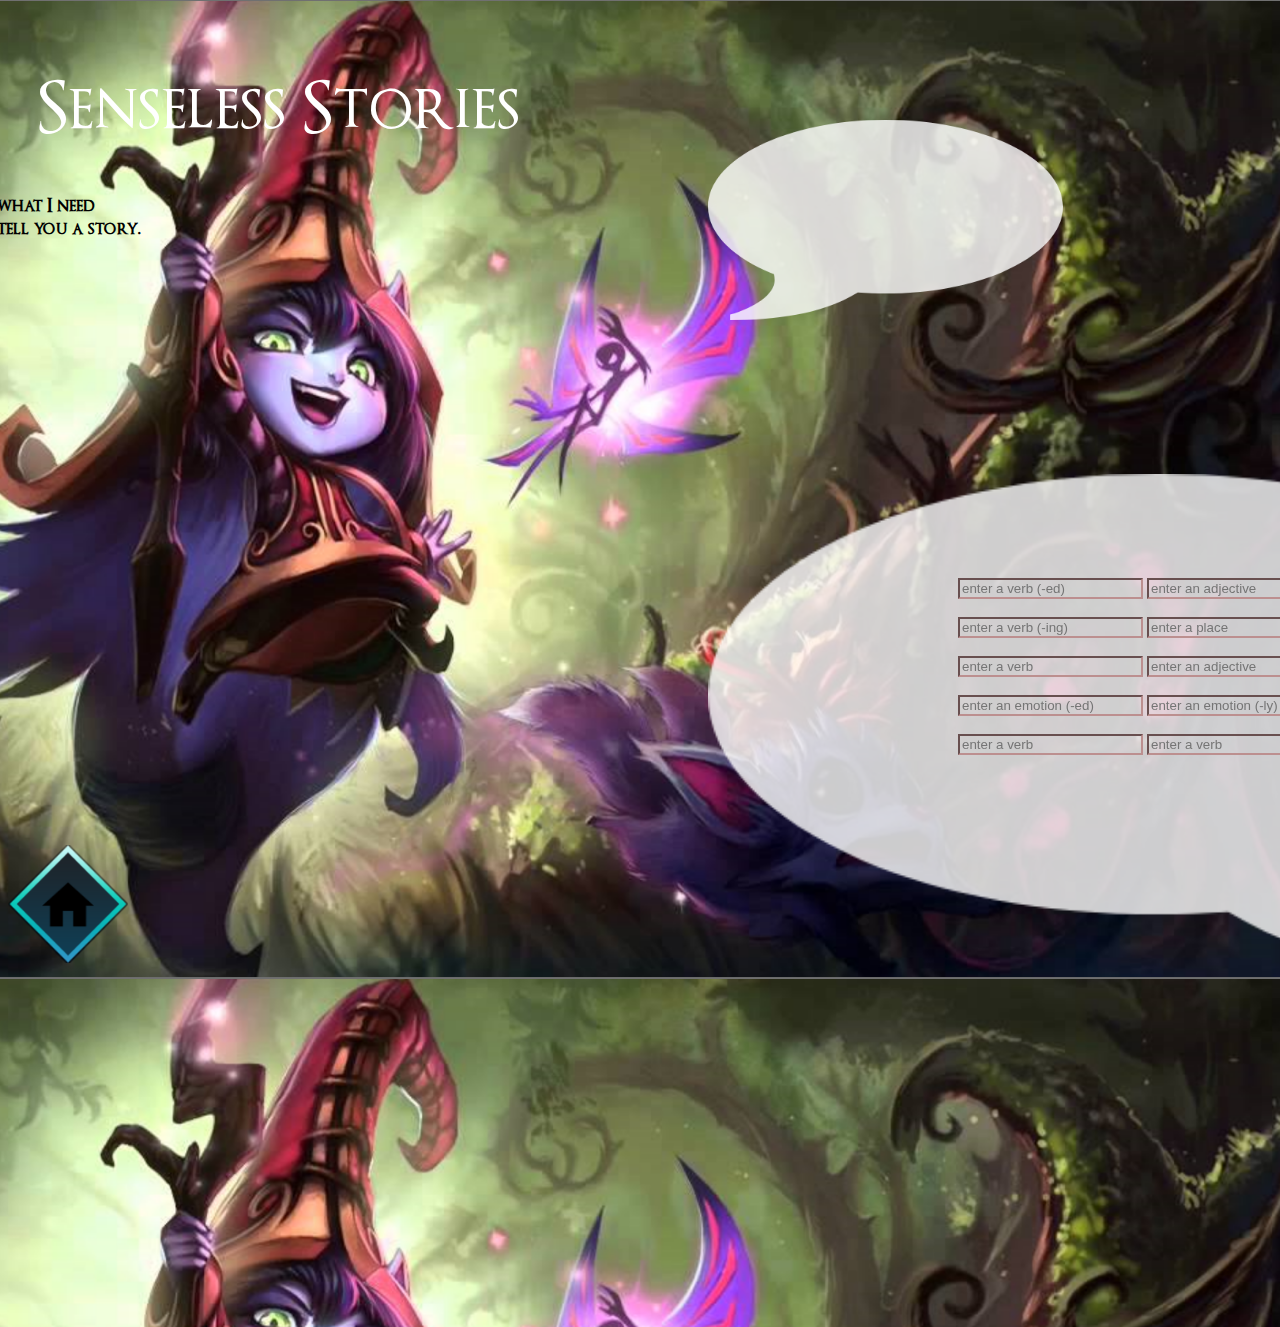
<file: pages/Stories.html>
<!doctype html>
<html lang="en">
  <head>
    <!-- Required meta tags -->
    <meta charset="utf-8">
    <meta name="viewport" content="width=device-width, initial-scale=1">

    <!-- Bootstrap CSS -->
    <link href="https://cdn.jsdelivr.net/npm/bootstrap@5.1.3/dist/css/bootstrap.min.css" rel="stylesheet" integrity="sha384-1BmE4kWBq78iYhFldvKuhfTAU6auU8tT94WrHftjDbrCEXSU1oBoqyl2QvZ6jIW3" crossorigin="anonymous">
    <link rel="stylesheet" href="../css/style.css">
    <link rel="stylesheet" href="../css/introductions.css">
    <link rel="stylesheet" href="../css/stories.css">

    <title>Senseless Stories</title>
  </head>
  <body class="LuluBG">
      <div class="container-fluid">
          <div class="row">
              <div class="col-12">
                  <p class="textWhite numbersSize TitlePadding font">Senseless Stories</p>
              </div>
          </div>
          <div class="row">
              <div class="col-12">
                  <div id="bubbleChange"class="LBubble1"></div>
                  <p id="response1" class="text1 text-center fontBold fontBig">Give me what I need <br> and I'll tell you a story.</p>
              </div>
          </div>
          <div class="row fontBold">
              <div id="needHide" class="col-6">
                  <div class="LBubble2"></div>
                <div class="text2">
                    <p id="story"></p>
                    <input class="noBorderInputs text-center"type="text" placeholder="enter a verb (-ed)">
                    <input class="noBorderInputs text-center"type="text" placeholder="enter an adjective"> <br><br>
                    <input class="noBorderInputs text-center"type="text" placeholder="enter a verb (-ing)">
                    <input class="noBorderInputs text-center"type="text" placeholder="enter a place"> <br><br>
                    <input class="noBorderInputs text-center"type="text" placeholder="enter a verb">
                    <input class="noBorderInputs text-center"type="text" placeholder="enter an adjective"> <br><br>
                    <input class="noBorderInputs text-center"type="text" placeholder="enter an emotion (-ed)">
                    <input class="noBorderInputs text-center"type="text" placeholder="enter an emotion (-ly)"><br><br>
                    <input class="noBorderInputs text-center"type="text" placeholder="enter a verb">
                    <input class="noBorderInputs text-center"type="text" placeholder="enter a verb">
                </div>
              </div>
          </div>
              <a id="homeBtn" class="homeBtnStories" href="../index.html"><img src="../images/HomeBtn.png" width=120px alt="Home Button"></a>
      </div>

    <!-- Optional JavaScript; choose one of the two! -->

    <!-- Option 1: Bootstrap Bundle with Popper -->
    <script src="https://cdn.jsdelivr.net/npm/bootstrap@5.1.3/dist/js/bootstrap.bundle.min.js" integrity="sha384-ka7Sk0Gln4gmtz2MlQnikT1wXgYsOg+OMhuP+IlRH9sENBO0LRn5q+8nbTov4+1p" crossorigin="anonymous"></script>
      <script src="../script/Stories.js"></script>
    <!-- Option 2: Separate Popper and Bootstrap JS -->
    <!--
    <script src="https://cdn.jsdelivr.net/npm/@popperjs/core@2.10.2/dist/umd/popper.min.js" integrity="sha384-7+zCNj/IqJ95wo16oMtfsKbZ9ccEh31eOz1HGyDuCQ6wgnyJNSYdrPa03rtR1zdB" crossorigin="anonymous"></script>
    <script src="https://cdn.jsdelivr.net/npm/bootstrap@5.1.3/dist/js/bootstrap.min.js" integrity="sha384-QJHtvGhmr9XOIpI6YVutG+2QOK9T+ZnN4kzFN1RtK3zEFEIsxhlmWl5/YESvpZ13" crossorigin="anonymous"></script>
    -->
  </body>
</html>
</file>
<file: css/style.css>
.homeBG{
    background-size: cover;
    background-position: center;
    background-image: url(../images/HomePage.jpeg);
    height: 100vh;
    display: relative;
}

.number2padding{
    position: relative;
    left: 20.625rem;
}
.number5padding{
    position: relative;
    left: 1.875rem;
}
.number8padding{
    position: relative;
    left: 11.25rem;
    top: 1.875rem;
}
.number1padding{
    position: relative;
    left: 16.25rem;
    top: 4.375rem;
}
.number3padding{
    position: relative;
    left: 10.625rem;
    top: 4.375rem;
}
.number4padding{
    position: relative;
    left: 1.875rem;
    top: 5rem;
}
.number6padding{
    position: relative;
    left: 11.875rem;
    top: 6.25rem;
}
.number7padding{
    position: relative;
    left: 3.125rem;
}
.number9padding{
    position: relative;
    left: 3.75rem;
    top: 1.25rem;
}

.homeBtnposition{
    position: relative;
    top: 21.25rem;
}
.byMePosition{
    position: relative;
    left: 110.25rem;
    top: 20rem;
}

.textWhite{
    color:white;
}

.allForOneTxt{
    font-size: 100px;
}

.allForOneTxtPosition{
    position:relative;
    top: 25rem;
}

.numbersSize{
    font-size:70px;
}

@font-face {
    font-family: "customfont";
    src: url(../font/OptimusPrinceps.ttf);
}

.font{
    font-family: "customfont";
}

.fontBold{
    font-family: "customfont";
    font-weight: 600;
}

.link{
    text-decoration: none;
}

.fontBig{
    font-size: larger;
}
</file>
<file: css/addition.css>
.HeimerBG{
    background-size: cover;
    background-position: center;
    background-image: url(../images/Heimer.png);
    height: 100vh;
    display: relative;
}

.HBubble1{
    background-image: url(../images/SpeechBubble.png);
    background-size: cover;
    background-position: center;
    height: 12.5rem;
    width: 22.188rem;
    display: relative;
    position: relative;
    transform: rotateY(180deg);
    left: 25rem;
}
.HBubble2{
    background-image: url(../images/SpeechBubble.png);
    background-size: cover;
    background-position: center;
    height: 12.5rem;
    width: 22.188rem;
    display: relative;
    position: relative;
    top: 12.5rem;
}

.homeBtnAdd{
    position: relative;
    top:22.5rem;
}

.text1{
    position: relative;
    left:-23.125rem;
    top: -8.75rem;
}

.text2{
    position: relative;
    top:1.875rem;
}

.titlePosition{
    position: relative;
    left:60.75rem;
    top:16.875rem;
}

.noBorderInputs{
    background:transparent;
    border-color:orangered;
}
</file>
<file: css/introductions.css>
.Introductionspadding{
    position: relative;
    left: 87.5rem;
    top: 18.75rem;
}
.homeBtnIntro{
    position: relative;
    top:25rem;
}

.LeonaBG{
    background-size: cover;
    background-position: center;
    background-image: url(../images/Leona.png);
    height: 100vh;
    display: relative;
}

.Txt1{
    position: relative;
    top: 5rem;
}
.Txt2{
    position: relative;
    left: 5rem;
    top: 4.375rem;
    background:transparent;
    border-color:rgb(194, 148, 23);
}

.Bubbl1{
    background-image: url(../images/SpeechBubble.png);
    background-size: cover;
    background-position: center;
    height: 12.5rem;
    width: 22.188rem;
    display: relative;
    position: relative;
    left:0.625rem;
    top: 0.625rem;
}
.Bubbl2{
    background-image: url(../images/SpeechBubble.png);
    background-size: cover;
    background-position: center;
    height: 12.5rem;
    width: 22.188rem;
    display: relative;
    position: relative;
    top: 12.5rem;
}
</file>
<file: css/director.css>
.AurelionBG{
    background-size: cover;
    background-position: center;
    background-image: url(../images/Aurelion.png);
    height: 100vh;
    display: relative;
}

.ABubble1{
    background-image: url(../images/SpeechBubble.png);
    background-size: cover;
    background-position: center;
    height: 12.5rem;
    width: 22.188rem;
    display: relative;
    position: relative;
    left: 76.25rem;
    top: 1.25rem;
}
.ABubble2{
    background-image: url(../images/SpeechBubble.png);
    background-size: cover;
    background-position: center;
    height: 18.75rem;
    width: 33.25rem;
    display: relative;
    position: relative;
    top: -7.5rem;
}
.AResponseBubble2{
    background-image: url(../images/SpeechBubble.png);
    background-size: cover;
    background-position: center;
    height: 28.125rem;
    width: 50rem;
    display: relative;
    position: relative;
    top: -7.5rem;
}

.text1{
    position: relative;
    left:58.125rem;
    top: -6.25rem;
}
.text2{
    position: relative;
    left:-12.5rem;
    top: -25rem;
}
.textResponse2{
    position: relative;
    left:-4.375rem;
    top: -31.25rem;
}

.titlePosition{
    position: relative;
    left:78.75rem;
    top:7.5rem;
}
.titlePosition2{
    position: relative;
    left:68.75rem;
    top:-12.5rem;
}

.homeBtnAdd{
    position: relative;
    top:12.5rem;
}
.homeBtnAdd2{
    position: relative;
    top:-7.063rem;
}

.noBorderInputs{
    background:transparent;
    border-color:royalblue;
}
</file>
<file: css/greaterLess.css>
.RyzeBG{
    background-size: cover;
    background-position: center;
    background-image: url(../images/Ryze.png);
    height: 100vh;
    display: relative;
}

.RBubble1{
    background-image: url(../images/SpeechBubble.png);
    background-size: cover;
    background-position: center;
    height: 12.5rem;
    width: 22.188rem;
    display: relative;
    position: relative;
    transform: rotateY(180deg);
    left: 37.5rem;
    top: 1.25rem;
}

.text1{
    position: relative;
    left:-11.25rem;
    top: -7.5rem;
}
.text2{
    position: relative;
    left:5rem;
    top: -3.125rem;
}

.RBubble2{
    background-image: url(../images/SpeechBubble.png);
    background-size: cover;
    background-position: center;
    height: 12.5rem;
    width: 22.188rem;
    display: relative;
    position: relative;
    top: 6.25rem;
}
.homeBtngreater{
    position: relative;
    top: 15.625rem;
}

.titlePosition{
    position: relative;
    left:68.75rem;
    top:10rem;
}

.noBorderInputs{
    background:transparent;
    border-color:rebeccapurple;
}
</file>
<file: css/grub.css>
.GragasBG{
    background-size: cover;
    background-position: center;
    background-image: url(../images/Gragas.png);
    height: 100vh;
    display: relative;
}

.GBubble1{
    background-image: url(../images/SpeechBubble.png);
    background-size: cover;
    background-position: center;
    height: 12.5rem;
    width: 22.188rem;
    display: relative;
    position: relative;
    transform: rotateY(180deg);
    left: 31.25rem;
    top:0.625rem;
}
.GBubble2{
    background-image: url(../images/SpeechBubble.png);
    background-size: cover;
    background-position: center;
    height: 12.5rem;
    width: 22.188rem;
    display: relative;
    position: relative;
    top:6.25rem;
}

.text1{
    position: relative;
    left:-17.5rem;
    top: -7.5rem;
}
.text2{
    position: relative;
    left:-47.5rem;
    top: -3.125rem;
}

.titlePosition{
    position: relative;
    left:92.5rem;
    top:11.10rem;
}

.homeBtnGrub{
    position: relative;
    top:16.875rem;
}

.noBorderInputs{
    background:transparent;
    border-color:olive;
}
</file>
<file: css/oddsevens.css>
.YuumiBG{
    background-size: cover;
    background-position: center;
    background-image: url(../images/Yuumi.png);
    height: 100vh;
    display: relative;
}

.TitlePadding{
    margin-left: 1.875rem;
}

.YBubble1{
    background-image: url(../images/SpeechBubble.png);
    background-size: cover;
    background-position: center;
    height: 12.5rem;
    width: 22.188rem;
    display: relative;
    position: relative;
    left:75rem;
    top: -6.25rem;
}
.YBubble2{
    background-image: url(../images/SpeechBubble.png);
    background-size: cover;
    background-position: center;
    height: 12.5rem;
    width: 22.188rem;
    display: relative;
    position: relative;
}

.text1{
    position: relative;
    left: 56.25rem;
    top: -13.75rem;
}
.text2{
    position: relative;
    left: 5rem;
    top: -8.125rem;
}

.homeBtnOddsEvens{
    position: relative;
    top:13.125rem;
}

.noBorderInputs{
    background:transparent;
    border-color:peachpuff;
}
</file>
<file: css/reverse.css>
.TeemoBG{
    background-size: cover;
    background-position: center;
    background-image: url(../images/Teemo.png);
    height: 100vh;
    display: relative;
}

.TBubble1{
    background-image: url(../images/SpeechBubble.png);
    background-size: cover;
    background-position: center;
    height: 12.5rem;
    width: 22.188rem;
    display: relative;
    position: relative;
    left: 62.5rem;
    top: 1.25rem;
}

.TBubble2{
    background-image: url(../images/SpeechBubble.png);
    background-size: cover;
    background-position: center;
    height: 12.5rem;
    width: 22.188rem;
    display: relative;
    position: relative;
    top: 6.25rem;
}

.text1{
    position: relative;
    left:43.75rem;
    top: -6.875rem;
}
.text2{
    position: relative;
    left:5rem;
    top: -2.5rem;
}

.homeBtnAdd{
    position: relative;
    top:20rem;
}

.titlePosition{
    position: relative;
    left:60.75rem;
    top:14.375rem;
}

.noBorderInputs{
    background:transparent;
    border-color:palevioletred;
}
</file>
<file: css/riseShine.css>
.DianaBG{
    background-size: cover;
    background-position: center;
    background-image: url(../images/Diana.png);
    height: 100vh;
    display: relative;
}

.titlePosition {
    margin-right: 1.25rem;
}

.DBubble1{
    background-image: url(../images/SpeechBubble.png);
    background-size: cover;
    background-position: center;
    height: 12.5rem;
    width: 22.188rem;
    display: relative;
    position: relative;
    transform: rotateX(180deg);
    top: -6.25rem;
}
.DBubble2{
    background-image: url(../images/SpeechBubble.png);
    background-size: cover;
    background-position: center;
    height: 12.5rem;
    width: 22.188rem;
    display: relative;
    position: relative;
    transform: rotateX(180deg);
    top: 7.5rem;
    left: 75rem;
}

.text1{
    position: relative;
    top:-14.375rem;
    left: 5rem;
}
.text2{
    position: relative;
    left: 76.875rem;
}

.homeBtnrise{
    position: relative;
    top:24.688rem;
}

.noBorderInputs{
    background:transparent;
    border-color:mediumpurple;
}
</file>
<file: css/stories.css>
.LuluBG{
    background-size: cover;
    background-position: center;
    background-image: url(../images/Lulu.png);
    height: 100vh;
    display: relative;
}

.TitlePadding{
    margin-left: 1.875rem;
}

.LBubble1{
    background-image: url(../images/SpeechBubble.png);
    background-size: cover;
    background-position: center;
    height: 12.5rem;
    width: 22.188rem;
    display: relative;
    position: relative;
    left:43.75rem;
    top: -6.25rem;
}

.LBubble2{
    background-image: url(../images/SpeechBubble.png);
    background-size: cover;
    background-position: center;
    height: 31.75rem;
    width: 56.25rem;
    display: relative;
    position: relative;
    transform: rotateY(180deg);
    left: 43.75rem;
    top: -1.875rem;
}
.LBubbleResponse{
    background-image: url(../images/SpeechBubble.png);
    background-size: cover;
    background-position: center;
    height: 31.75rem;
    width: 56.25rem;
    display: relative;
    position: relative;
    left: 43.75rem;
    top: -1.875rem;
}

.text1{
    position: relative;
    left:-5rem;
    top: -15.313rem;
}
.textResponse{
    position: relative;
    left: 11.25rem;
    top: -25rem;
}
.text2{
    position: relative;
    left:59.375rem;
    top: -28.125rem;
}

.homeBtnStories{
    position: relative;
    top:-22.5rem;
}

.noBorderInputs{
    background:transparent;
    border-color:rosybrown;
}
</file>
<file: css/wickedcss.min.css>
/*!
 * WickedCSS v1.0 (https://github.com/kristofferandreasen/wickedCSS)
 * Copyright 2015 Kristoffer Andreasen
 * MIT License
 */.barrelRoll,.fadeIn,.floater,.heartbeat,.pulse,.rollerLeft,.rollerRight,.rotateIn,.rotateInLeft,.rotateInRight,.rotation,.shake,.sideToSide,.slideDown,.slideLeft,.slideRight,.slideUp,.spinner,.wiggle,.zoomer,.zoomerOut{visibility:visible!important}.rotation{animation-name:rotation;-webkit-animation-name:rotation;animation-duration:4s;-webkit-animation-duration:4s;animation-timing-function:linear;-webkit-animation-timing-function:linear;animation-iteration-count:infinite}.rotation,.sideToSide{-webkit-animation-iteration-count:infinite}@-webkit-keyframes rotation{from{-webkit-transform:rotate(0) translateX(50%) rotate(0)}to{-webkit-transform:rotate(360deg) translateX(50%) rotate(-360deg)}}@keyframes rotation{from{transform:rotate(0) translateX(50%) rotate(0)}to{transform:rotate(360deg) translateX(50%) rotate(-360deg)}}.sideToSide{animation-name:sideToSide;-webkit-animation-name:sideToSide;animation-duration:3s;-webkit-animation-duration:3s;animation-timing-function:ease;-webkit-animation-timing-function:ease;animation-iteration-count:infinite}@-webkit-keyframes sideToSide{0%,100%{-webkit-transform:translate(100%,0)}50%{-webkit-transform:translate(-100%,0)}}@keyframes sideToSide{0%,100%{transform:translate(100%,0)}50%{transform:translate(-100%,0)}}.zoomer{animation-name:zoomer;-webkit-animation-name:zoomer;-webkit-animation-duration:1s;-webkit-animation-timing-function:cubic-bezier(.5,.2,.3,1);animation-iteration-count:1}.zoomer,.zoomerOut{-webkit-animation-iteration-count:1;animation-timing-function:cubic-bezier(.5,.2,.3,1);animation-duration:1s}@-webkit-keyframes zoomer{0%{-webkit-transform:scale(.3)}100%{-webkit-transform:scale(1)}}@keyframes zoomer{0%{transform:scale(.3)}100%{transform:scale(1)}}.zoomerOut{animation-name:zoomerOut;-webkit-animation-name:zoomerOut;-webkit-animation-duration:1s;-webkit-animation-timing-function:cubic-bezier(.5,.2,.3,1);animation-iteration-count:1;animation-fill-mode:forwards}.rollerRight,.zoomerOut{-webkit-animation-fill-mode:forwards}@-webkit-keyframes zoomerOut{0%{-webkit-transform:scale(1)}100%{-webkit-transform:scale(0)}}@keyframes zoomerOut{0%{transform:scale(1)}100%{transform:scale(0)}}.spinner{animation-name:spinner;-webkit-animation-name:spinner;-webkit-animation-duration:2s;-webkit-animation-timing-function:linear;-webkit-animation-iteration-count:infinite;animation-iteration-count:infinite}.pulse,.spinner{animation-timing-function:linear;animation-duration:2s}@-webkit-keyframes spinner{from{-webkit-transform:rotate(0)}to{-webkit-transform:rotate(360deg)}}@keyframes spinner{from{transform:rotate(0)}to{transform:rotate(360deg)}}.pulse{animation-name:pulse;-webkit-animation-name:pulse;-webkit-animation-duration:2s;-webkit-animation-timing-function:linear;animation-iteration-count:infinite;-webkit-animation-iteration-count:infinite}@keyframes pulse{0%,100%{transform:scale(.9);opacity:.9}50%{transform:scale(1);opacity:1}}@-webkit-keyframes pulse{0%,100%{-webkit-transform:scale(.95);opacity:.9}50%{-webkit-transform:scale(1);opacity:1}}.shake{animation-name:shake;-webkit-animation-name:shake;-webkit-animation-duration:.4s;-webkit-animation-timing-function:ease;-webkit-animation-iteration-count:1}.barrelRoll,.shake{animation-iteration-count:1;animation-timing-function:ease;animation-duration:.4s}@keyframes shake{0%,100%{transform:translateX(0)}16%,50%,83%{transform:translateX(-10px)}33%,66%{transform:translateX(10px)}}@-webkit-keyframes shake{0%,100%{-webkit-transform:translateX(0)}16%,50%,83%{-webkit-transform:translateX(-10px)}33%,66%{-webkit-transform:translateX(10px)}}.barrelRoll{animation-name:barrelRoll;-webkit-animation-name:barrelRoll;-webkit-animation-duration:.4s;-webkit-animation-timing-function:ease;-webkit-animation-iteration-count:1}@keyframes barrelRoll{from{transform:rotate(0)}to{transform:rotate(360deg)}}@-webkit-keyframes barrelRoll{from{-webkit-transform:rotate(0)}to{-webkit-transform:rotate(360deg)}}.floater{animation-name:floater;-webkit-animation-name:floater;animation-duration:1.5s;-webkit-animation-duration:1.5s;-webkit-animation-iteration-count:infinite}.floater,.wiggle{animation-iteration-count:infinite}@keyframes floater{0%,100%{transform:translateY(0)}50%{transform:translateY(8%)}}@-webkit-keyframes floater{0%,100%{-webkit-transform:translateY(0)}50%{-webkit-transform:translateY(8%)}}.wiggle{animation-name:wiggle;-webkit-animation-name:wiggle;animation-duration:2.5s;-webkit-animation-duration:2.5s;-webkit-animation-iteration-count:infinite}@keyframes wiggle{0%,100%{transform:rotate(-4deg)}50%{transform:rotate(4deg)}}@-webkit-keyframes wiggle{0%,100%{-webkit-transform:rotate(-4deg)}50%{-webkit-transform:rotate(4deg)}}.pound{animation-name:pound;-webkit-animation-name:pound;animation-duration:.5s;-webkit-animation-duration:.5s;-webkit-animation-timing-function:ease;-webkit-animation-iteration-count:infinite;visibility:visible!important}.heartbeat,.pound{animation-iteration-count:infinite;animation-timing-function:ease}@keyframes pound{to{transform:scale(1.2)}}@-webkit-keyframes pound{to{transform:scale(1.2)}}.heartbeat{animation-name:heartbeat;-webkit-animation-name:heartbeat;animation-duration:3s;-webkit-animation-duration:3s;-webkit-animation-timing-function:ease;-webkit-animation-iteration-count:infinite}@keyframes heartbeat{0%,100%{transform:scale(1)}10%{transform:scale(1.2)}20%{transform:scale(1.4)}}@-webkit-keyframes heartbeat{0%,100%{-webkit-transform:scale(1)}10%{-webkit-transform:scale(1.2)}20%{-webkit-transform:scale(1.4)}}.rollerRight{animation-name:rollerRight;-webkit-animation-name:rollerRight;animation-duration:2s;-webkit-animation-duration:2s;-webkit-animation-timing-function:ease;-webkit-animation-iteration-count:1;animation-fill-mode:forwards}.rollerLeft,.rollerRight{animation-iteration-count:1;animation-timing-function:ease}@keyframes rollerRight{0%{transform:translateX(-200px) rotate(0);opacity:0}100%{transform:translateX(0) rotate(2turn);opacity:1}}@-webkit-keyframes rollerRight{0%{-webkit-transform:translateX(-200px) rotate(0);opacity:0}100%{-webkit-transform:translateX(0) rotate(2turn);opacity:1}}.rollerLeft{animation-name:rollerLeft;-webkit-animation-name:rollerLeft;animation-duration:2s;-webkit-animation-duration:2s;-webkit-animation-timing-function:ease;-webkit-animation-iteration-count:1;animation-fill-mode:forwards}.fadeOut,.rollerLeft{-webkit-animation-fill-mode:forwards}@keyframes rollerLeft{0%{transform:translateX(200px) rotate(0);opacity:0}100%{transform:translateX(0) rotate(-2turn);opacity:1}}@-webkit-keyframes rollerLeft{0%{-webkit-transform:translateX(200px) rotate(0);opacity:0}100%{-webkit-transform:translateX(0) rotate(-2turn);opacity:1}}.slideDown{animation-name:slideDown;-webkit-animation-name:slideDown;-webkit-animation-duration:1s;-webkit-animation-timing-function:ease}.slideDown,.slideUp{animation-timing-function:ease;animation-duration:1s}@keyframes slideDown{0%{transform:translateY(-100%);opacity:0}100%{transform:translateY(0);opacity:1}}@-webkit-keyframes slideDown{0%{-webkit-transform:translateY(-100%);opacity:0}100%{-webkit-transform:translateY(0);opacity:1}}.slideUp{animation-name:slideUp;-webkit-animation-name:slideUp;-webkit-animation-duration:1s;-webkit-animation-timing-function:ease}@keyframes slideUp{0%{transform:translateY(100%);opacity:0}100%{transform:translateY(0);opacity:1}}@-webkit-keyframes slideUp{0%{-webkit-transform:translateY(100%);opacity:0}100%{-webkit-transform:translateY(0);opacity:1}}.slideLeft{animation-name:slideLeft;-webkit-animation-name:slideLeft;animation-duration:1s;-webkit-animation-duration:1s;-webkit-animation-timing-function:ease}.slideLeft,.slideRight{animation-timing-function:ease}@keyframes slideLeft{0%{transform:translateX(150%);opacity:0}100%{transform:translateX(0);opacity:1}}@-webkit-keyframes slideLeft{0%{-webkit-transform:translateX(150%);opacity:0}100%{-webkit-transform:translateX(0);opacity:1}}.slideRight{animation-name:slideRight;-webkit-animation-name:slideRight;animation-duration:1s;-webkit-animation-duration:1s;-webkit-animation-timing-function:ease}@keyframes slideRight{0%{transform:translateX(-150%);opacity:0}100%{transform:translateX(0);opacity:1}}@-webkit-keyframes slideRight{0%{-webkit-transform:translateX(-150%);opacity:0}100%{-webkit-transform:translateX(0);opacity:1}}.fadeIn{animation-name:fadeIn;-webkit-animation-name:fadeIn;-webkit-animation-duration:2s;-webkit-animation-timing-function:ease}.fadeIn,.fadeOut{animation-timing-function:ease;animation-duration:2s}@keyframes fadeIn{0%{opacity:0}100%{opacity:1}}@-webkit-keyframes fadeIn{0%{opacity:0}100%{opacity:1}}.fadeOut{animation-name:fadeOut;-webkit-animation-name:fadeOut;-webkit-animation-duration:2s;-webkit-animation-timing-function:ease;animation-fill-mode:forwards}@keyframes fadeOut{0%{opacity:1}100%{opacity:0}}@-webkit-keyframes fadeOut{0%{opacity:1}100%{opacity:0}}.rotateInRight{animation-name:rotateInRight;-webkit-animation-name:rotateInRight;animation-duration:3s;-webkit-animation-duration:3s;-webkit-animation-timing-function:ease-in-out;-webkit-animation-iteration-count:1;animation-iteration-count:1}.rotateInLeft,.rotateInRight{animation-timing-function:ease-in-out}@-webkit-keyframes rotateInRight{from{-webkit-transform:rotate(0) translateX(100%) rotate(0)}to{-webkit-transform:rotate(360deg) translateX(0) rotate(-360deg)}}@keyframes rotateInRight{from{transform:rotate(0) translateX(100%) rotate(0)}to{transform:rotate(360deg) translateX(0) rotate(-360deg)}}.rotateInLeft{animation-name:rotateInLeft;-webkit-animation-name:rotateInLeft;animation-duration:3s;-webkit-animation-duration:3s;-webkit-animation-timing-function:ease-in-out;animation-iteration-count:1}.rotateIn,.rotateInLeft{-webkit-animation-iteration-count:1}@-webkit-keyframes rotateInLeft{from{-webkit-transform:rotate(0) translateX(-100%) rotate(0)}to{-webkit-transform:rotate(360deg) translateX(0) rotate(-360deg)}}@keyframes rotateInLeft{from{transform:rotate(0) translateX(-100%) rotate(0)}to{transform:rotate(360deg) translateX(0) rotate(-360deg)}}.rotateIn{animation-name:rotateIn;-webkit-animation-name:rotateIn;animation-duration:3s;-webkit-animation-duration:3s;animation-timing-function:ease;-webkit-animation-timing-function:ease;animation-iteration-count:1;-webkit-transform-origin:center;transform-origin:center}@-webkit-keyframes rotateIn{0%{-webkit-transform:rotate3d(0,0,1,-720deg);transform:rotate3d(0,0,1,-720deg);opacity:0}100%{-webkit-transform-origin:center;transform-origin:center;-webkit-transform:none;transform:none;opacity:1}}@keyframes rotateIn{0%{-webkit-transform:rotate3d(0,0,1,-720deg);transform:rotate3d(0,0,1,-720deg);opacity:0}100%{-webkit-transform:none;transform:none;opacity:1}}.bounceIn{-webkit-animation-name:bounceIn;animation-name:bounceIn;-webkit-animation-duration:.8s;animation-duration:.8s;-webkit-animation-timing-function:cubic-bezier(.215,.61,.355,1);animation-timing-function:cubic-bezier(.215,.61,.355,1)}@-webkit-keyframes bounceIn{0%{opacity:0;-webkit-transform:scale3d(.3,.3,.3);transform:scale3d(.3,.3,.3)}20%{-webkit-transform:scale3d(1.1,1.1,1.1);transform:scale3d(1.1,1.1,1.1)}40%{-webkit-transform:scale3d(.9,.9,.9);transform:scale3d(.9,.9,.9)}60%{opacity:1;-webkit-transform:scale3d(1.03,1.03,1.03);transform:scale3d(1.03,1.03,1.03)}80%{-webkit-transform:scale3d(.97,.97,.97);transform:scale3d(.97,.97,.97)}100%{opacity:1;-webkit-transform:scale3d(1,1,1);transform:scale3d(1,1,1)}}@keyframes bounceIn{0%{opacity:0;-webkit-transform:scale3d(.3,.3,.3);transform:scale3d(.3,.3,.3)}20%{-webkit-transform:scale3d(1.1,1.1,1.1);transform:scale3d(1.1,1.1,1.1)}40%{-webkit-transform:scale3d(.9,.9,.9);transform:scale3d(.9,.9,.9)}60%{opacity:1;-webkit-transform:scale3d(1.03,1.03,1.03);transform:scale3d(1.03,1.03,1.03)}80%{-webkit-transform:scale3d(.97,.97,.97);transform:scale3d(.97,.97,.97)}100%{opacity:1;-webkit-transform:scale3d(1,1,1);transform:scale3d(1,1,1)}}
</file>
